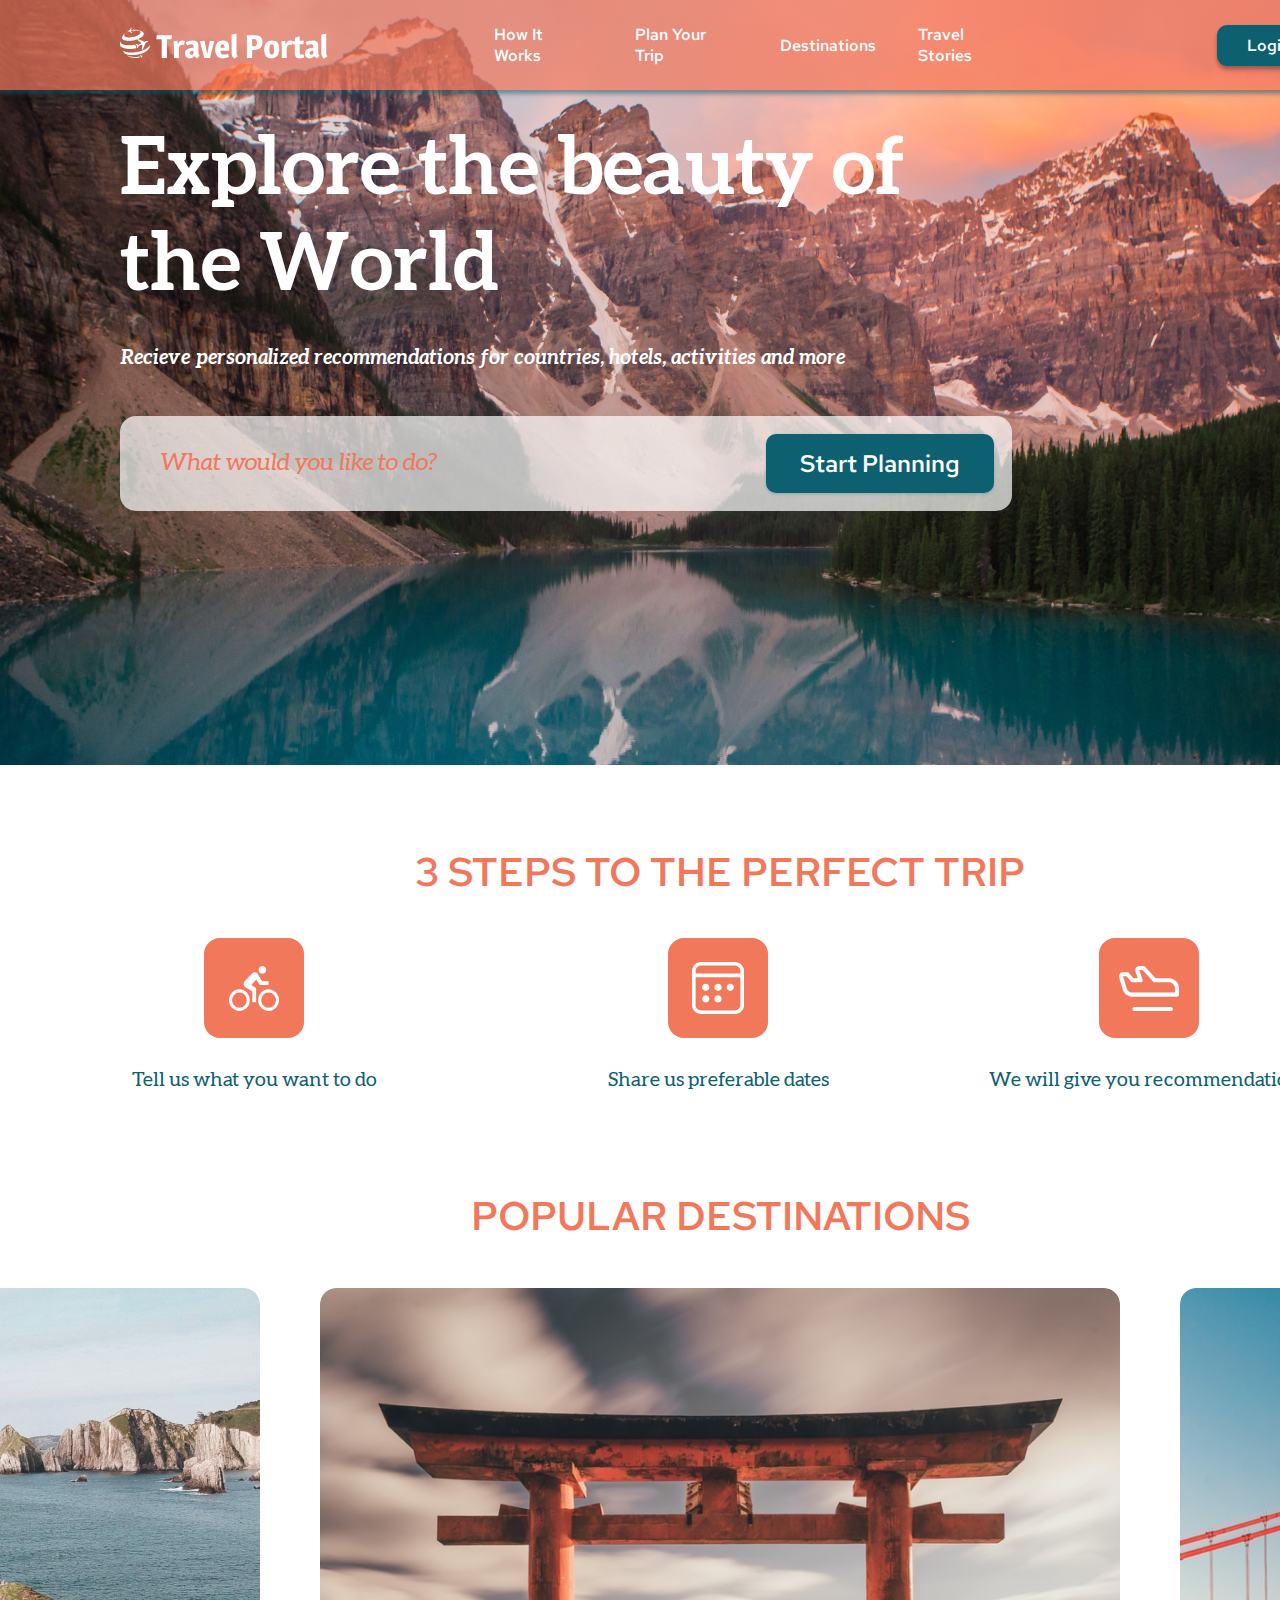
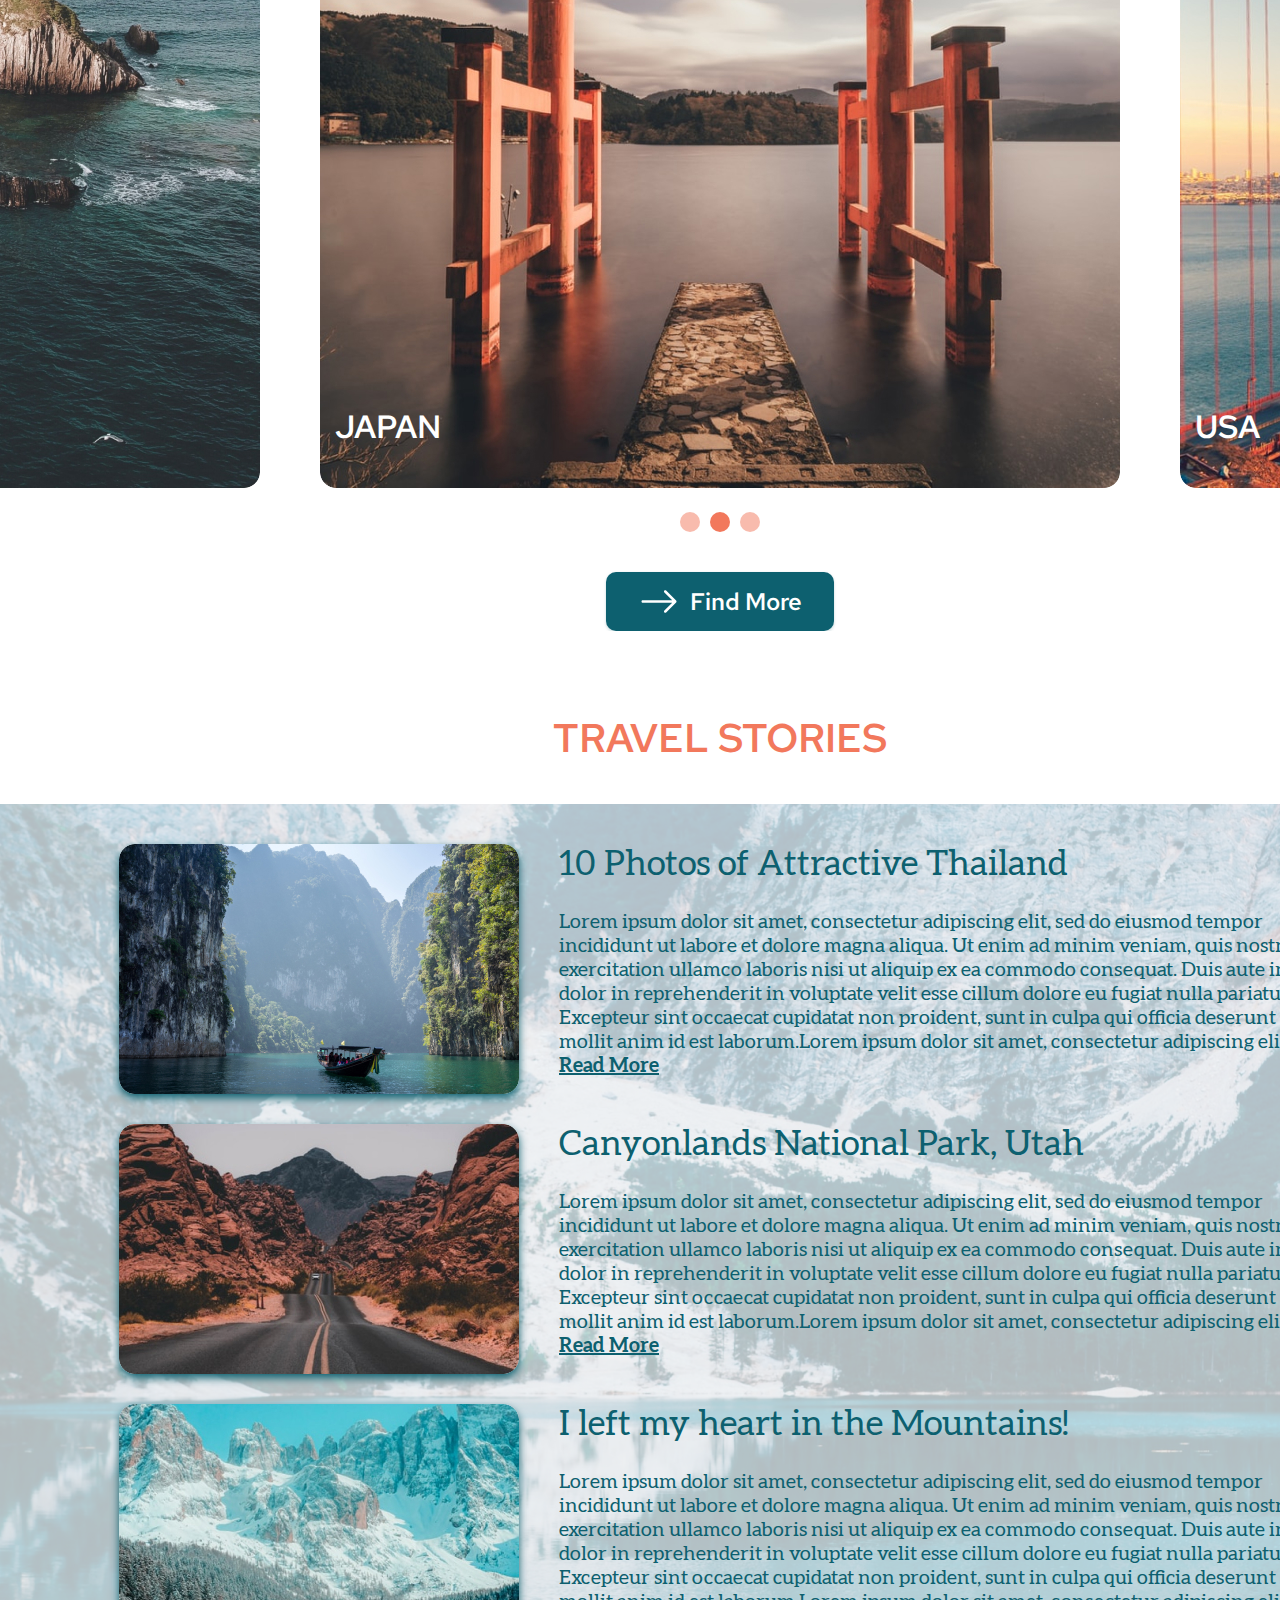
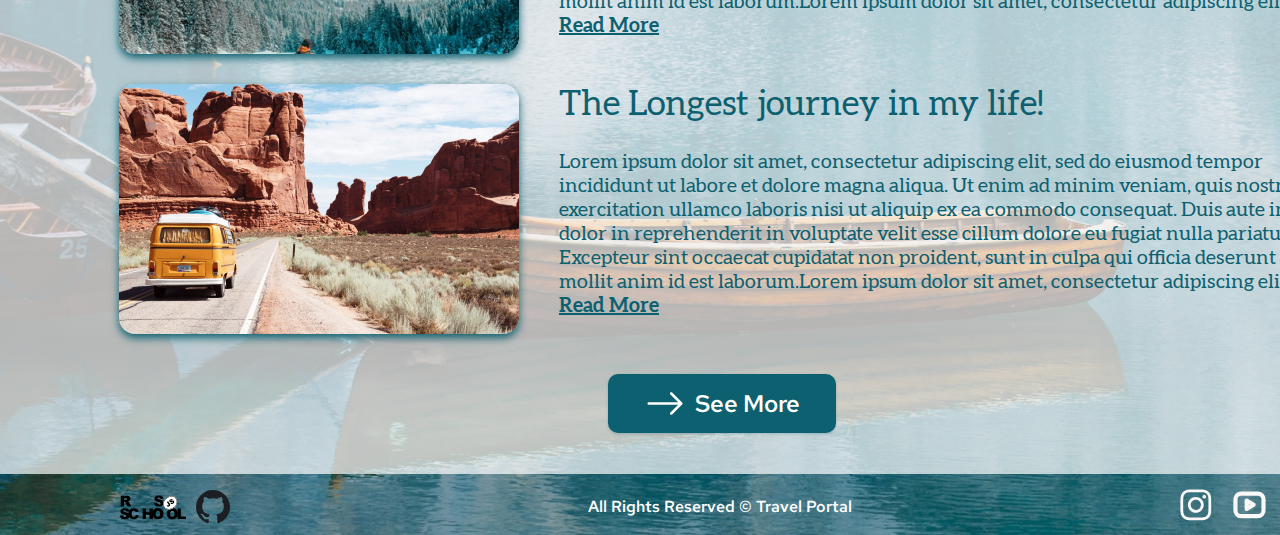
<file: index.html>
<!DOCTYPE html>
<html lang="zxx">
<head>
    <meta charset="UTF-8">
    <meta http-equiv="X-UA-Compatible" content="IE=edge">
    <meta name="viewport" content="width=device-width, initial-scale=1.0">
    <title>Travel Portal</title>
    <link rel="icon" type="image/favicon" href="/img/svg/favicon.svg">
    <link rel="stylesheet" href="/css/style.css">
    <script src="/js/index.js"></script>
</head>

<body>

    <header class="header">

        <div class="wrapper">

            <div class="header_navigation">
        
                <figure class="logo">
                    <a href="/" class="header-logo_link">
                        <img src="/img/svg/logo.svg" alt="logo">
                    </a>
                </figure>
    
                <nav class="nav">
                    <ul class="nav_list">
                        <li class="header_item">
                            <a href="#how-it-works" class="header_link">How It Works</a>
                        </li>
                        <li class="header_item">
                            <a href="#plan-your-trip" class="header_link">Plan Your Trip</a>
                        </li>
                        <li class="header_item">
                            <a href="#destinations" class="header_link">Destinations</a>
                        </li>
                        <li class="header_item">
                            <a href="#travel-stories" class="header_link">Travel Stories</a>
                        </li>
                    </ul>
                </nav>
    
                <div class="login_button">
                    <p class="header_login">
                        <button type="submit" class="header_login_button">
                            Login
                        </button>
                    </p>
                </div>
            </div>

        </div>

    </header>

    <main class="main">

        <section class="preview" id="plan-your-trip">

            <div class="preview-box">
                <div class="prewiew_element">

                    <h1 class="preview_title-text">
                        Explore the beauty of the World
                    </h1>

                    <div class="preview_info">
                        <h3 class="preview_info-text">
                            Recieve personalized recommendations for countries, hotels, activities and more
                        </h3>
                    </div>
    
                    <form class="preview_search">
                        <fieldset class="preview_search-wrapper">
                            <input type="text" name="user-like-to-do" class="search-form_field" placeholder="What would you like to do?">
                            <button type="submit" class="search-form_submit">
                            Start Planning
                            </button>
                        </fieldset>                    
                    </form>

                </div>

            </div>

        </section>
        
        <section class="steps" id="how-it-works">
            <div class="steps_wrapper">

                <h2 class="steps__title">
                    3 STEPS TO THE PERFECT TRIP
                </h2>

                <div class="steps__box">

                    <div class="box__tell-us">
                        <p class="squares">
                            <img src="./img/svg/step-1.svg" alt="Tell us what you want to do" class="step1__vector">
                        </p>   
                        <h3 class="steps__text">
                            Tell us what you want to do
                        </h3>
                    </div>

                    <div class="box__share-us">
                        <p class="squares">
                            <img src="./img/svg/step-2.svg" alt="Tell us what you want to do" class="step2__vector">
                        </p>   
                        <h3 class="steps__text">
                            Share us preferable dates
                        </h3>
                    </div>

                    <div class="box__recomendation">
                        <p class="squares">
                            <img src="./img/svg/step-3.svg" alt="Tell us what you want to do" class="step3__vector">
                        </p>   
                        <h3 class="steps__text">
                            We will give you recommendations
                        </h3>
                    </div>

                </div>

            </div>
        </section>
    
        <section class="destinations" id="destinations">

            <div class="destinations_wrapper">

                <h2 class="destinations__title">
                    POPULAR DESTINATIONS
                </h2>
                
    
                <div class="destinations__cards">
                    <figure class="destinations__card1">
                        <figcaption class="destinations__card-title">
                            SPAIN
                        </figcaption>
                    </figure>
                    
                    <figure class="destinations__card2">
                        <figcaption class="destinations__card-title">
                            JAPAN
                        </figcaption>
                    </figure>
                    <figure class="destinations__card3">
                        <figcaption class="destinations__card-title">
                            USA
                        </figcaption>
                    </figure>
                </div>
    
                <div class="slider">
                    <div class="slider__elements">
                        <p class="element-not_selected"></p>
                        <p class="element-selected"></p> 
                        <p class="element-not_selected"></p>                        
                    </div>
                </div>
    
                <div class="find-more">
                        <button type="submit" class="find-more__submit">
                            <img src="./img/svg/arrow-right.svg" alt="Arrow" class="arrow-right">
                            Find More
                        </button>
                </div>

            </div>

        </section>
    
        <section class="stories" id="travel-stories">

            <h2 class="travel-stories-title">
                TRAVEL STORIES
            </h2>

            <div class="stories-background_image">

                <div class="stories-background_white_bg">

                    <div class="stories_wrap">

                        <div class="story">
                            <div class="img__column">
                                <figure class="story-image1"></figure>
                            </div>
                            <div class="story__description">
                                <h3 class="story__title">
                                    10 Photos of Attractive Thailand
                                </h3>
                                <p class="story__text">
                                    Lorem ipsum dolor sit amet, consectetur adipiscing elit, sed do eiusmod tempor incididunt ut labore et dolore magna aliqua. Ut enim ad minim veniam, quis nostrud exercitation ullamco laboris nisi ut aliquip ex ea commodo consequat. Duis aute irure dolor in reprehenderit in voluptate velit esse cillum dolore eu fugiat nulla pariatur. Excepteur sint occaecat cupidatat non proident, sunt in culpa qui officia deserunt mollit anim id est laborum.Lorem ipsum dolor sit amet, consectetur adipiscing elit...
                                </p>
                                <a href="#!" class="read-more">
                                    <b>Read More</b>
                                </a>
                            </div> 
                        </div>
        
                        <div class="story">
                            <div class="img__column">
                                <figure class="story-image2"></figure>
                            </div>
                            <div class="story__description">
                                <h3 class="story__title">
                                    Canyonlands National Park, Utah
                                </h3>
                                <p class="story__text">
                                    Lorem ipsum dolor sit amet, consectetur adipiscing elit, sed do eiusmod tempor incididunt ut labore et dolore magna aliqua. Ut enim ad minim veniam, quis nostrud exercitation ullamco laboris nisi ut aliquip ex ea commodo consequat. Duis aute irure dolor in reprehenderit in voluptate velit esse cillum dolore eu fugiat nulla pariatur. Excepteur sint occaecat cupidatat non proident, sunt in culpa qui officia deserunt mollit anim id est laborum.Lorem ipsum dolor sit amet, consectetur adipiscing elit...    
                                </p>
                                <a href="#!" class="read-more">
                                    <b>Read More</b>
                                </a>
                            </div>
                        </div> 
        
                        <div class="story">
                            <div class="img__column">
                                <figure class="story-image3"></figure>
                            </div>
                            <div class="story__description">
                                <h3 class="story__title">
                                    I left my heart in the Mountains!
                                </h3>
                                <p class="story__text">
                                    Lorem ipsum dolor sit amet, consectetur adipiscing elit, sed do eiusmod tempor incididunt ut labore et dolore magna aliqua. Ut enim ad minim veniam, quis nostrud exercitation ullamco laboris nisi ut aliquip ex ea commodo consequat. Duis aute irure dolor in reprehenderit in voluptate velit esse cillum dolore eu fugiat nulla pariatur. Excepteur sint occaecat cupidatat non proident, sunt in culpa qui officia deserunt mollit anim id est laborum.Lorem ipsum dolor sit amet, consectetur adipiscing elit...
                                </p>
                                <a href="#!" class="read-more">
                                    <b>Read More</b>
                                </a>
                            </div>  
                        </div> 
        
                        <div class="story">
                            <div class="img__column">
                                <figure class="story-image4"></figure>
                            </div>
                            <div class="story__description">
                                <h3 class="story__title">
                                    The Longest journey in my life!
                                </h3>
                                <p class="story__text">
                                    Lorem ipsum dolor sit amet, consectetur adipiscing elit, sed do eiusmod tempor incididunt ut labore et dolore magna aliqua. Ut enim ad minim veniam, quis nostrud exercitation ullamco laboris nisi ut aliquip ex ea commodo consequat. Duis aute irure dolor in reprehenderit in voluptate velit esse cillum dolore eu fugiat nulla pariatur. Excepteur sint occaecat cupidatat non proident, sunt in culpa qui officia deserunt mollit anim id est laborum.Lorem ipsum dolor sit amet, consectetur adipiscing elit... 
                                </p>
                                <a href="#!" class="read-more">
                                    <b>Read More</b>
                                </a>
                            </div>
                        </div> 

                        <div class="see-more">
                            <button type="submit" class="see-more__submit">
                                <img src="./img/svg/arrow-right.svg" alt="Arrow" class="arrow-right">
                                See More
                            </button>
                        </div>
        
                    </div>

                </div>

            </div>
            
        </section>

    </main>
    
    <footer class="footer">

        <div class="footer__data">

            <div class="RSS-links">
                <a href="https://rs.school/js-stage0/" class="rss-link">
                    <img src="/img/svg/rss.svg" alt="rss" height="34" width="66">
                </a>
                <a href="https://github.com/Sima2204?tab=repositories" class="github-link">
                    <img src="/img/svg/github.svg" alt="rss" height="34" width="34">
                </a>
            </div>

            <div class="text__footer">
                All Rights Reserved © Travel Portal
            </div>
            
            <div class="social__footer-elements">

                <nav class="footer-nav">
                    <ul class="footer__list">
                        <li class="footer__item">
                            <a href="https://github.com/Sima2204?tab=repositories" class="header__link">
                                <img src="/img/svg/instagram.svg" alt="instagram">
                            </a>
                        </li>
                        <li class="footer__item">
                            <a href="https://rs.school/js-stage0/" class="header__link">
                                <img src="/img/svg/youtube.svg" alt="youtube">
                            </a>
                        </li>
                        <li class="footer__item">
                            <a href="https://github.com/rolling-scopes-school/sima2204-JSFEPRESCHOOL2022Q2" class="header__link">
                                <img src="/img/svg/twitter.svg" alt="twitter">
                            </a>
                        </li>
                    </ul>
                </nav>

            </div>

        </div>

    </footer> 

</body>
</html>
</file>
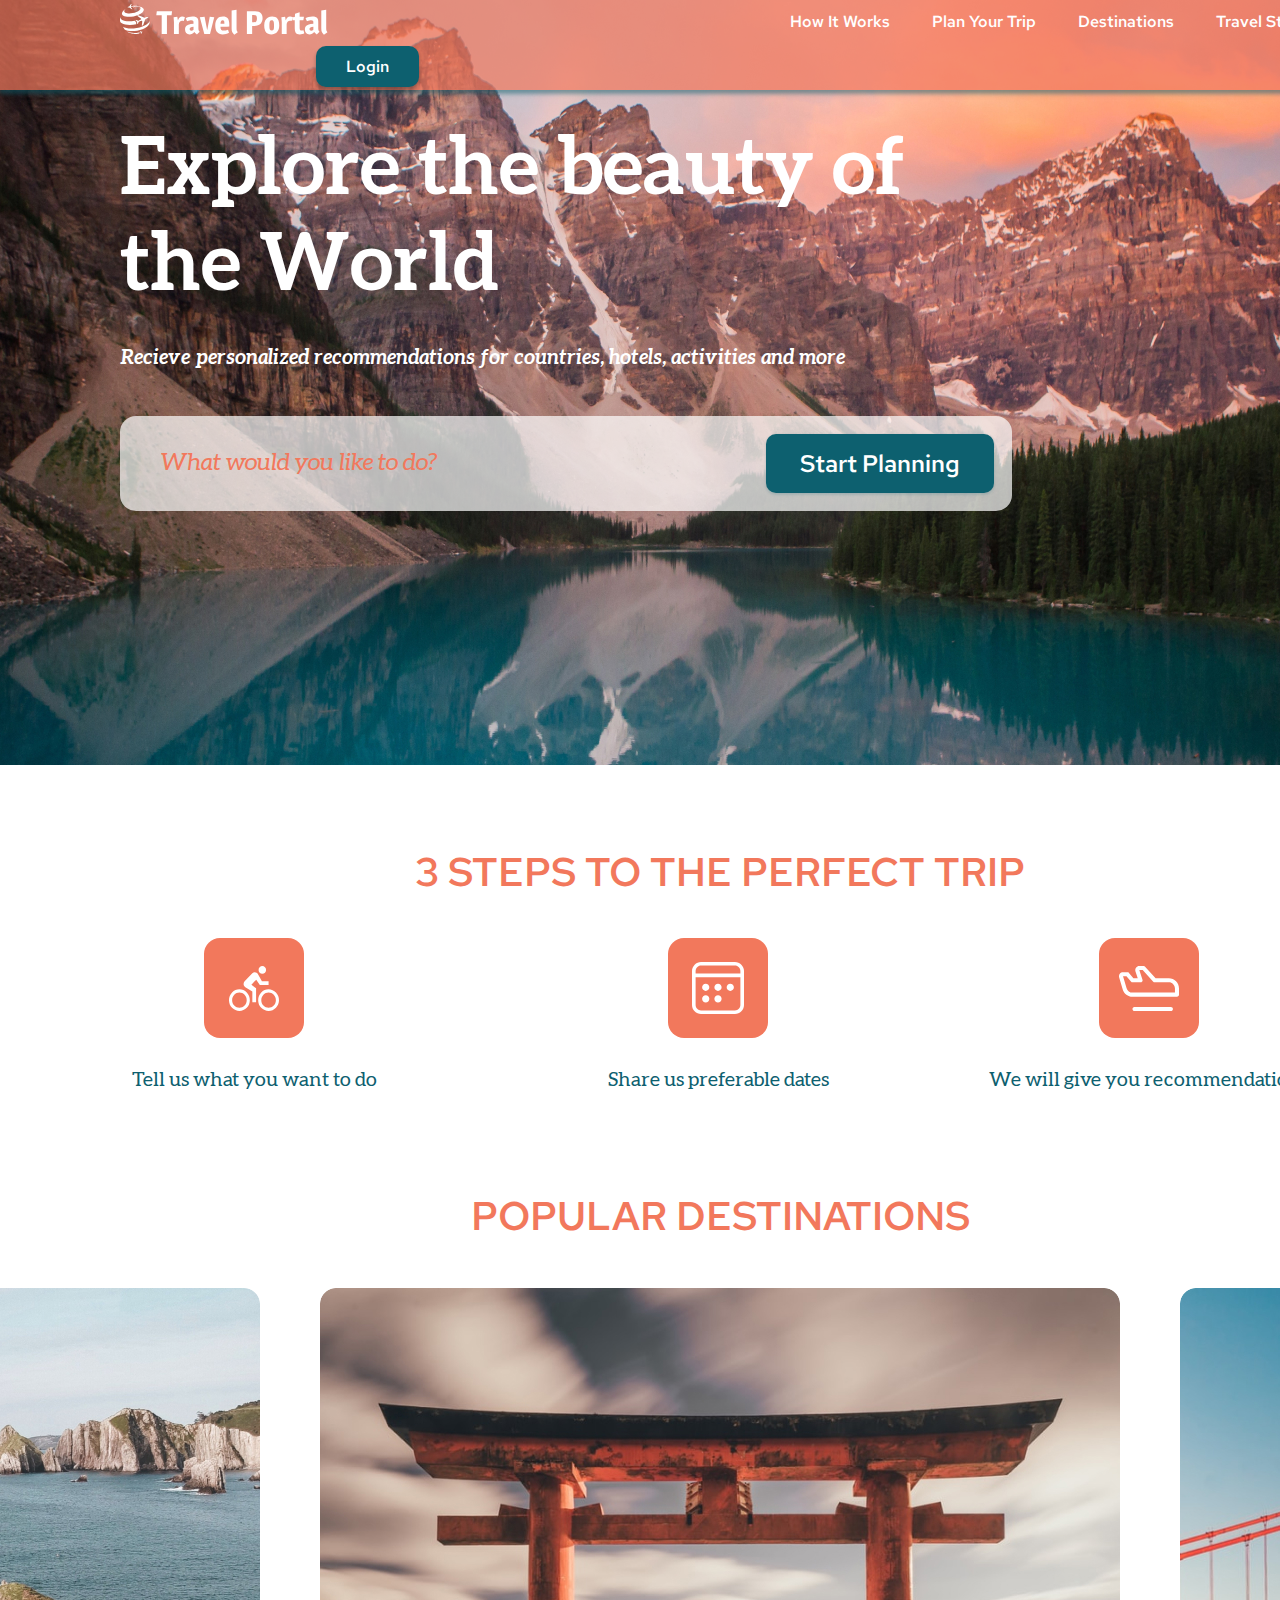
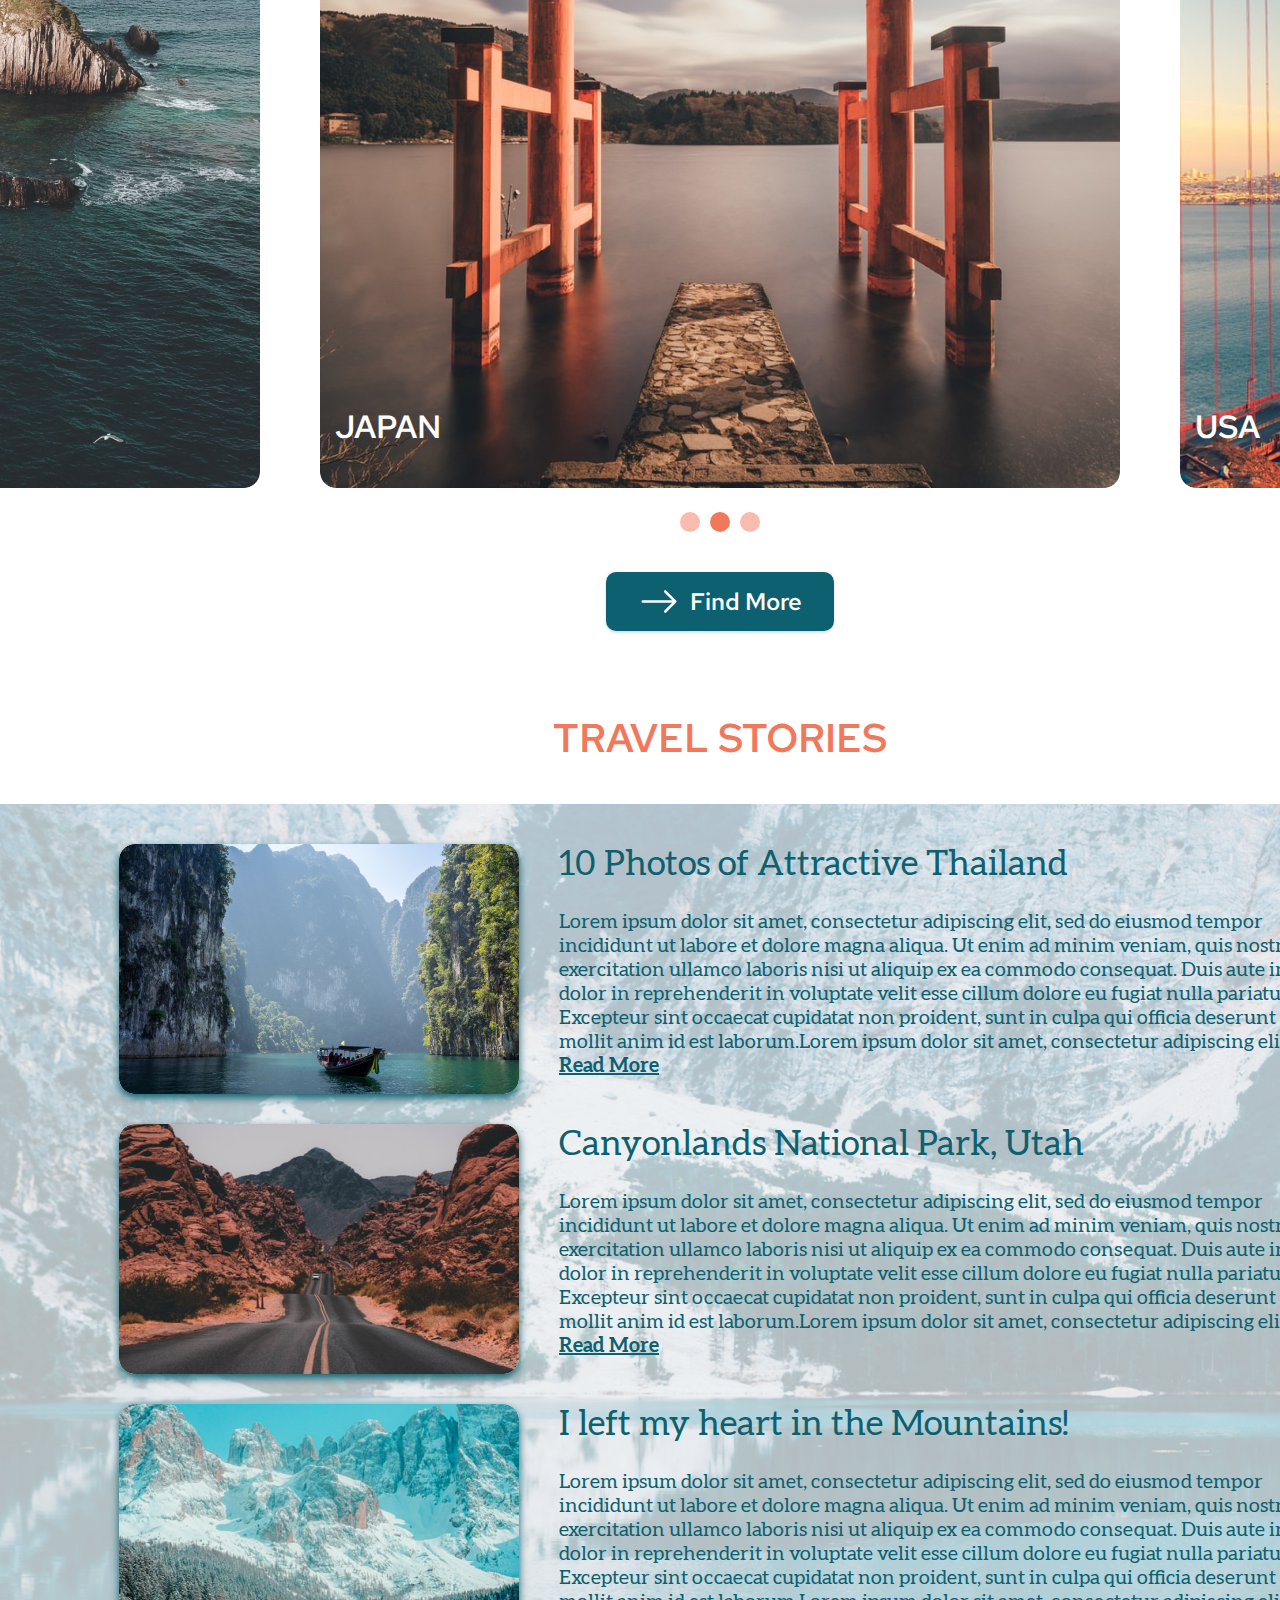
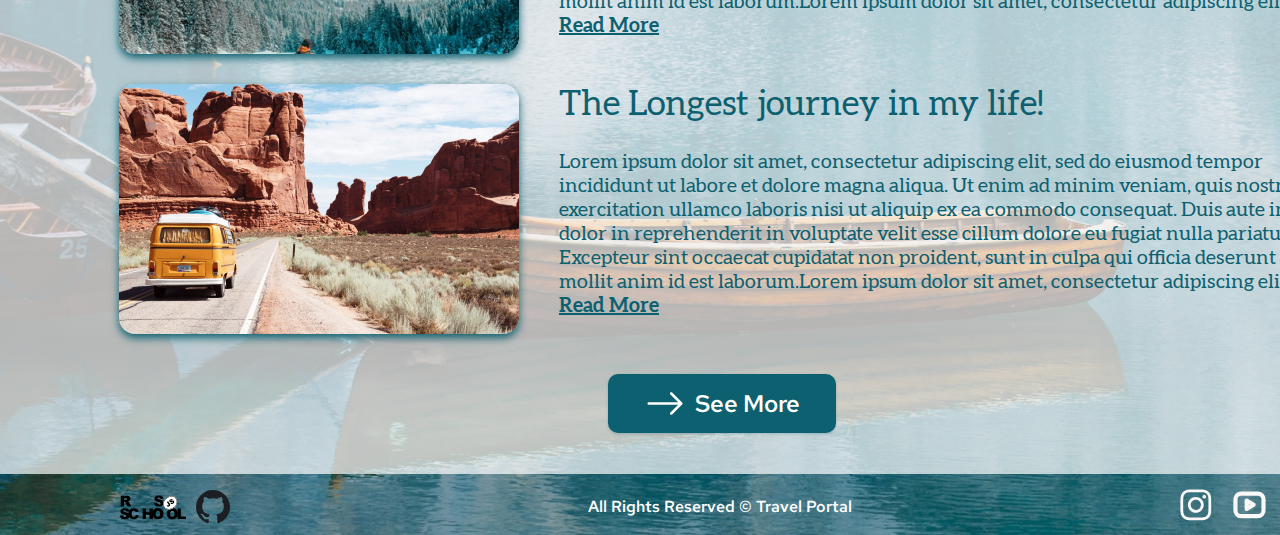
<file: travel/index.html>
<!DOCTYPE html>
<html lang="zxx">
<head>
    <meta charset="UTF-8">
    <meta http-equiv="X-UA-Compatible" content="IE=edge">
    <meta name="viewport" content="width=device-width, initial-scale=1.0">
    <title>Travel Portal</title>
    <link rel="icon" href="./img/svg/favicon.svg">
    <link rel="stylesheet" href="./css/style.css">
    <script src="./js/index.js"></script>
</head>

<body>

    <header class="header">

        <div class="wrapper">

            <div class="header_navigation">
        
                <figure class="logo">
                    <a href="https://rolling-scopes-school.github.io/sima2204-JSFEPRESCHOOL2022Q2/travel/" class="header-logo_link">
                        <img src="./img/svg/logo.svg" alt="logo">
                    </a>
                </figure>
    
                <nav class="header__nav">
                    <ul class="nav_list">
                        <li class="header_item">
                            <a href="#how-it-works" class="header_link">How It Works</a>
                        </li>
                        <li class="header_item">
                            <a href="#plan-your-trip" class="header_link">Plan Your Trip</a>
                        </li>
                        <li class="header_item">
                            <a href="#destinations" class="header_link">Destinations</a>
                        </li>
                        <li class="header_item">
                            <a href="#travel-stories" class="header_link">Travel Stories</a>
                        </li>
                    </ul>
                </nav>

                <div class="login_button">
                    <p class="header_login">
                        <button type="submit" class="header_login_button">
                            Login
                        </button>
                    </p>
                </div>

                <div class="logo_mobile">
                    <figure class="logo_mob_obj">
                        <a href="https://rolling-scopes-school.github.io/sima2204-JSFEPRESCHOOL2022Q2/travel/" class="header-logo_link">
                            <img src="./img/svg/logo-mob.svg" alt="logo-mob" width="29" height="30">
                        </a>
                    </figure>
                </div>

                <nav class="header__nav-mob">

                    <ul class="nav_list">
                        <li class="header_item">
                            <a href="#how-it-works" class="header_link">How It Works</a>
                        </li>
                        <li class="header_item">
                            <a href="#plan-your-trip" class="header_link">Plan Your Trip</a>
                        </li>
                        <li class="header_item">
                            <a href="#destinations" class="header_link">Destinations</a>
                        </li>
                        <li class="header_item">
                            <a href="#travel-stories" class="header_link">Travel Stories</a>
                        </li>
                        <li class="header_item_acc">
                            <a href="#!" class="header_link">Account</a>
                        </li>
                        <li class="header_item">
                            <a href="#social-media" class="header_link">Social Media</a>
                        </li>

                    </ul>

                    <div class="header__nav-close">
                        <span class="header__nav-close-line"></span>
                        <span class="header__nav-close-line"></span>
                    </div>

                </nav>

                <div class="header__burger burger">
                    <div class="burger_wrap">
                        <span class="burger__line burger__line_first"></span>
                        <span class="burger__line burger__line_second"></span>
                        <span class="burger__line burger__line_third"></span>
                    </div>
                </div>

            </div>

        </div>

        
        
    </header>

    <main class="main">

        <section class="preview" id="plan-your-trip">

            <div class="preview-gradient">

                <div class="preview-box">
                    <div class="prewiew_element">
    
                        <h1 class="preview_title-text">
                            Explore the beauty of the World
                        </h1>
    
                        <div class="preview_info">
                            <h3 class="preview_info-text">
                                Recieve personalized recommendations for countries, hotels, activities and more
                            </h3>
                        </div>
        
                        <form class="preview_search">
                            <fieldset class="preview_search-wrapper">
                                <input type="text" name="user-like-to-do" class="search-form_field" placeholder="What would you like to do?">
                                <button type="submit" class="search-form_submit">
                                Start Planning
                                </button>
                            </fieldset>                    
                        </form>
    
                    </div>
    
                </div>

            </div>

        </section>
        
        <section class="steps" id="how-it-works">
            <div class="steps_wrapper">

                <h2 class="steps__title">
                    3 STEPS TO THE PERFECT TRIP
                </h2>

                <div class="steps__box">

                    <div class="box__tell-us">
                        <p class="squares">
                            <img src="./img/svg/step-1.svg" alt="Tell us what you want to do" class="step1__vector">
                            <img src="./img/svg/step-1-mob.svg" alt="Tell us what you want to do" class="step1__vector-mob">
                        </p>   
                        <h3 class="steps__text">
                            Tell us what you want to do
                        </h3>
                    </div>

                    <div class="box__share-us">
                        <p class="squares">
                            <img src="./img/svg/step-2.svg" alt="Tell us what you want to do" class="step2__vector">
                            <img src="./img/svg/step-2-mob.svg" alt="Tell us what you want to do" class="step2__vector-mob">
                        </p>   
                        <h3 class="steps__text">
                            Share us preferable dates
                        </h3>
                    </div>

                    <div class="box__recomendation">
                        <p class="squares">
                            <img src="./img/svg/step-3.svg" alt="Tell us what you want to do" class="step3__vector">
                            <img src="./img/svg/step-3-mob.svg" alt="Tell us what you want to do" class="step3__vector-mob">
                        </p>   
                        <h3 class="steps__text">
                            We will give you recommendations
                        </h3>
                    </div>

                </div>

                <div class="steps__text-mob">
                    <div class="text__wrapper">
                        <h3 class="steps__text-mob1">
                            Tell us what you want to do
                        </h3>
                        <h3 class="steps__text-mob2">
                            Share us preferable dates
                        </h3>
                        <h3 class="steps__text-mob3">
                            We will give you recommendations
                        </h3>
                    </div>
                </div>

            </div>
        </section>
    
        <section class="destinations" id="destinations">

            <div class="destinations_wrapper">

                <h2 class="destinations__title">
                    POPULAR DESTINATIONS
                </h2>
                
                <div class="carousel">
                    <div class="destinations__cards">

                        <div class="item1">
                            <figure class="destinations__card1">
                                <figcaption class="destinations__card-title">
                                    SPAIN
                                </figcaption>
                            </figure>
                        </div>
                        
                        <div class="item2">
                            <figure class="destinations__card2">
                                <figcaption class="destinations__card-title">
                                    JAPAN
                                </figcaption>
                            </figure>
                        </div>
                        
                        <div class="item3">
                            <figure class="destinations__card3">
                                <figcaption class="destinations__card-title">
                                    USA
                                </figcaption>
                            </figure>
                        </div>
                        
                        <div class="destinations__card1-mob">
                            
                            <div class="picture2">
                                <div class="destinations__card-title">
                                    SPAIN
                                </div>
                            </div>
                            </div>                            
                        
                            <button type="submit" class="arrow-left-button">
                                <img src="./img/svg/arrow-left-button-mob.svg" alt="Arrow" class="arrow-left-vector">
                            </button>
                            <button type="submit" class="arrow-right-button">
                                <img src="./img/svg/arrow-right-button-mob.svg" alt="Arrow" class="arrow-right-vector">
                            </button>
                            
                            <div class="slider-mob">
                                <div class="slider__elements">
                                    <p class="element-not_selected"></p>
                                    <p class="element-selected"></p> 
                                    <p class="element-not_selected"></p>                        
                                </div>
                            </div>
                            
                        </div>
                    </div>
                
                </div>
    
                <div class="slider">
                    <div class="slider__elements">
                        <p class="element-not_selected"></p>
                        <p class="element-selected"></p> 
                        <p class="element-not_selected"></p>                        
                    </div>
                </div>

                <div class="find-more">
                        <button type="submit" class="find-more__submit">
                            <img src="./img/svg/arrow-right.svg" alt="Arrow" class="arrow-right">
                            Find More
                        </button>
                </div>
                <div class="find-more-mob">
                    <button type="submit" class="find-more__submit-mob">
                        <img src="./img/svg/arrow-right-mob.svg" alt="Arrow" class="arrow-right-mob">
                        Find More
                    </button>
                </div>

            </div>

        </section>
    
        <section class="stories" id="travel-stories">

            <h2 class="travel-stories-title">
                TRAVEL STORIES
            </h2>

            <div class="stories-background_image">

                <div class="stories-background_white_bg">

                    <div class="stories_wrap">

                        <div class="story">
                            <div class="img__column">
                                <figure class="story-image1"></figure>
                            </div>
                            <div class="story__description">
                                <h3 class="story__title">
                                    10 Photos of Attractive Thailand
                                </h3>
                                <p class="story__text">
                                    Lorem ipsum dolor sit amet, consectetur adipiscing elit, sed do eiusmod tempor incididunt ut labore et dolore magna aliqua. Ut enim ad minim veniam, quis nostrud exercitation ullamco laboris nisi ut aliquip ex ea commodo consequat. Duis aute irure dolor in reprehenderit in voluptate velit esse cillum dolore eu fugiat nulla pariatur. Excepteur sint occaecat cupidatat non proident, sunt in culpa qui officia deserunt mollit anim id est laborum.Lorem ipsum dolor sit amet, consectetur adipiscing elit...
                                </p>
                                <p class="story__text-mob">
                                    Lorem ipsum dolor sit amet, consectetur adipiscing elit, sed do eiusmod tempor incididunt ut labore et dolore magna aliqua. Ut enim ad minim veniam, quis nostrud exercitation ullamco laboris nisi ut aliquip ex ea commodo consequat. Duis aute irure dolor in reprehenderit in voluptate velit esse cillum dolore eu fugiat nulla.Lorem ipsum dolor sit a...
                                </p>
                                <a href="#!" class="read-more">
                                    <b>Read More</b>
                                </a>
                            </div> 
                        </div>
        
                        <div class="story">
                            <div class="img__column">
                                <figure class="story-image2"></figure>
                            </div>
                            <div class="story__description">
                                <h3 class="story__title">
                                    Canyonlands National Park, Utah
                                </h3>
                                <p class="story__text">
                                    Lorem ipsum dolor sit amet, consectetur adipiscing elit, sed do eiusmod tempor incididunt ut labore et dolore magna aliqua. Ut enim ad minim veniam, quis nostrud exercitation ullamco laboris nisi ut aliquip ex ea commodo consequat. Duis aute irure dolor in reprehenderit in voluptate velit esse cillum dolore eu fugiat nulla pariatur. Excepteur sint occaecat cupidatat non proident, sunt in culpa qui officia deserunt mollit anim id est laborum.Lorem ipsum dolor sit amet, consectetur adipiscing elit...    
                                </p>
                                <p class="story__text-mob">
                                    Lorem ipsum dolor sit amet, consectetur adipiscing elit, sed do eiusmod tempor incididunt ut labore et dolore magna aliqua. Ut enim ad minim veniam, quis nostrud exercitation ullamco laboris nisi ut aliquip ex ea commodo consequat. Duis aute irure dolor in reprehenderit in voluptate velit esse cillum dolore eu fugiat nulla.Lorem ipsum dolor sit a...
                                </p>
                                <a href="#!" class="read-more">
                                    <b>Read More</b>
                                </a>
                            </div>
                        </div> 
        
                        <div class="story">
                            <div class="img__column">
                                <figure class="story-image3"></figure>
                            </div>
                            <div class="story__description">
                                <h3 class="story__title">
                                    I left my heart in the Mountains!
                                </h3>
                                <p class="story__text">
                                    Lorem ipsum dolor sit amet, consectetur adipiscing elit, sed do eiusmod tempor incididunt ut labore et dolore magna aliqua. Ut enim ad minim veniam, quis nostrud exercitation ullamco laboris nisi ut aliquip ex ea commodo consequat. Duis aute irure dolor in reprehenderit in voluptate velit esse cillum dolore eu fugiat nulla pariatur. Excepteur sint occaecat cupidatat non proident, sunt in culpa qui officia deserunt mollit anim id est laborum.Lorem ipsum dolor sit amet, consectetur adipiscing elit...
                                </p>
                                <p class="story__text-mob">
                                    Lorem ipsum dolor sit amet, consectetur adipiscing elit, sed do eiusmod tempor incididunt ut labore et dolore magna aliqua. Ut enim ad minim veniam, quis nostrud exercitation ullamco laboris nisi ut aliquip ex ea commodo consequat. Duis aute irure dolor in reprehenderit in voluptate velit esse cillum dolore eu fugiat nulla.Lorem ipsum dolor sit a...
                                </p>
                                <a href="#!" class="read-more">
                                    <b>Read More</b>
                                </a>
                            </div>  
                        </div> 
        
                        <div class="story">
                            <div class="img__column">
                                <figure class="story-image4"></figure>
                            </div>
                            <div class="story__description">
                                <h3 class="story__title">
                                    The Longest journey in my life!
                                </h3>
                                <p class="story__text">
                                    Lorem ipsum dolor sit amet, consectetur adipiscing elit, sed do eiusmod tempor incididunt ut labore et dolore magna aliqua. Ut enim ad minim veniam, quis nostrud exercitation ullamco laboris nisi ut aliquip ex ea commodo consequat. Duis aute irure dolor in reprehenderit in voluptate velit esse cillum dolore eu fugiat nulla pariatur. Excepteur sint occaecat cupidatat non proident, sunt in culpa qui officia deserunt mollit anim id est laborum.Lorem ipsum dolor sit amet, consectetur adipiscing elit... 
                                </p>
                                <p class="story__text-mob">
                                    Lorem ipsum dolor sit amet, consectetur adipiscing elit, sed do eiusmod tempor incididunt ut labore et dolore magna aliqua. Ut enim ad minim veniam, quis nostrud exercitation ullamco laboris nisi ut aliquip ex ea commodo consequat. Duis aute irure dolor in reprehenderit in voluptate velit esse cillum dolore eu fugiat nulla.Lorem ipsum dolor sit a...
                                </p>
                                <a href="#!" class="read-more">
                                    <b>Read More</b>
                                </a>
                            </div>
                        </div> 

                        <div class="see-more">
                            <button type="submit" class="see-more__submit">
                                <img src="./img/svg/arrow-right.svg" alt="Arrow" class="arrow-right">
                                See More
                            </button>
                        </div>
                        <div class="see-more-mob">
                            <button type="submit" class="see-more__submit">
                                <img src="./img/svg/arrow-right-mob.svg" alt="Arrow" class="arrow-right-mob">
                                See More
                            </button>
                        </div>
        
                    </div>

                </div>

            </div>
            
        </section>

    </main>
    
    <footer class="footer" id="social-media">

        <div class="footer__data">

            <div class="RSS-links">
                <a href="https://rs.school/js-stage0/" class="rss-link">
                    <img src="./img/svg/rss.svg" alt="rss" height="34" width="66">
                </a>
                <a href="https://github.com/Sima2204?tab=repositories" class="github-link">
                    <img src="./img/svg/github.svg" alt="rss" height="34" width="34">
                </a>
            </div>

            <div class="text__footer">
                All Rights Reserved © Travel Portal
            </div>
            
            <div class="social__footer-elements">

                <nav class="footer-nav">
                    <ul class="footer__list">
                        <li class="footer__item">
                            <a href="https://github.com/Sima2204?tab=repositories" class="header__link">
                                <img src="./img/svg/instagram.svg" alt="instagram">
                            </a>
                        </li>
                        <li class="footer__item">
                            <a href="https://rs.school/js-stage0/" class="header__link">
                                <img src="./img/svg/youtube.svg" alt="youtube">
                            </a>
                        </li>
                        <li class="footer__item">
                            <a href="https://github.com/rolling-scopes-school/sima2204-JSFEPRESCHOOL2022Q2" class="header__link">
                                <img src="./img/svg/twitter.svg" alt="twitter">
                            </a>
                        </li>
                    </ul>
                </nav>

            </div>

        </div>

    </footer> 

    
    <div class="pop-up">
        <div class="pop-up_container">
            <h2 class="pop-up_header">Log in to your account</h2>
            <button class="pop-up_button button-facebook"><img src="./img/logo/facebook.png" alt="facebook"> Sign In with Facebook</button>
            <button class="pop-up_button button-google"><img src="./img/logo/google.png" alt="google">Sign In with Google</button>
            <div class="pop-up_line">
                <div class="pop-up_lines"></div> 
                or 
                <div class="pop-up_lines"></div>
            </div>
            <div class="pop-up_input">
                <h4>E-mail</h4>
                <input id="user-email" type="text" class="pop-up_imput_text">
            </div>
            <div class="pop-up_input">
                <h4>Password</h4>
                <input id="user-password" type="text" class="pop-up_imput_text">
            </div>
            <button class="pop-up_button button-sign-in">Sign In</button>
            <a class="pop-up_forgot" href="#!" target="_blank">Forgot Your Password?</a>
            <div class="pop-up_line"> 
                <div class="long-line"></div>
            </div>
            <div class="pop-up_register">Don’t have an account? 
                <a id="register" class="pop-up_register-button" href="#!">Register</a>
            </div>
        </div>
    </div>
    
    <script src="./js/main.js"></script>
</body>
</html>
</file>
<file: css/style.css>
@charset "UTF-8";

/* aleo-regular - latin */
@font-face {
  font-family: 'Aleo';
  font-style: normal;
  font-weight: 400;
  src: url('../fonts/aleo-v11-latin-regular.eot'); /* IE9 Compat Modes */
  src: local(''),
       url('../fonts/aleo-v11-latin-regular.eot?#iefix') format('embedded-opentype'), /* IE6-IE8 */
       url('../fonts/aleo-v11-latin-regular.woff2') format('woff2'), /* Super Modern Browsers */
       url('../fonts/aleo-v11-latin-regular.woff') format('woff'), /* Modern Browsers */
       url('../fonts/aleo-v11-latin-regular.ttf') format('truetype'), /* Safari, Android, iOS */
       url('../fonts/aleo-v11-latin-regular.svg#Aleo') format('svg'); /* Legacy iOS */
}
/* aleo-italic - latin */
@font-face {
  font-family: 'Aleo';
  font-style: italic;
  font-weight: 400;
  src: url('../fonts/aleo-v11-latin-italic.eot'); /* IE9 Compat Modes */
  src: local(''),
       url('../fonts/aleo-v11-latin-italic.eot?#iefix') format('embedded-opentype'), /* IE6-IE8 */
       url('../fonts/aleo-v11-latin-italic.woff2') format('woff2'), /* Super Modern Browsers */
       url('../fonts/aleo-v11-latin-italic.woff') format('woff'), /* Modern Browsers */
       url('../fonts/aleo-v11-latin-italic.ttf') format('truetype'), /* Safari, Android, iOS */
       url('../fonts/aleo-v11-latin-italic.svg#Aleo') format('svg'); /* Legacy iOS */
}
/* aleo-700 - latin */
@font-face {
  font-family: 'Aleo';
  font-style: normal;
  font-weight: 700;
  src: url('../fonts/aleo-v11-latin-700.eot'); /* IE9 Compat Modes */
  src: local(''),
       url('../fonts/aleo-v11-latin-700.eot?#iefix') format('embedded-opentype'), /* IE6-IE8 */
       url('../fonts/aleo-v11-latin-700.woff2') format('woff2'), /* Super Modern Browsers */
       url('../fonts/aleo-v11-latin-700.woff') format('woff'), /* Modern Browsers */
       url('../fonts/aleo-v11-latin-700.ttf') format('truetype'), /* Safari, Android, iOS */
       url('../fonts/aleo-v11-latin-700.svg#Aleo') format('svg'); /* Legacy iOS */
}
/* aleo-700italic - latin */
@font-face {
  font-family: 'Aleo';
  font-style: italic;
  font-weight: 700;
  src: url('../fonts/aleo-v11-latin-700italic.eot'); /* IE9 Compat Modes */
  src: local(''),
       url('../fonts/aleo-v11-latin-700italic.eot?#iefix') format('embedded-opentype'), /* IE6-IE8 */
       url('../fonts/aleo-v11-latin-700italic.woff2') format('woff2'), /* Super Modern Browsers */
       url('../fonts/aleo-v11-latin-700italic.woff') format('woff'), /* Modern Browsers */
       url('../fonts/aleo-v11-latin-700italic.ttf') format('truetype'), /* Safari, Android, iOS */
       url('../fonts/aleo-v11-latin-700italic.svg#Aleo') format('svg'); /* Legacy iOS */
}

/* red-hat-text-500 - latin */
@font-face {
  font-family: 'Red Hat Text';
  font-style: normal;
  font-weight: 500;
  src: url('../fonts/red-hat-text-v11-latin-500.eot'); /* IE9 Compat Modes */
  src: local(''),
       url('../fonts/red-hat-text-v11-latin-500.eot?#iefix') format('embedded-opentype'), /* IE6-IE8 */
       url('../fonts/red-hat-text-v11-latin-500.woff2') format('woff2'), /* Super Modern Browsers */
       url('../fonts/red-hat-text-v11-latin-500.woff') format('woff'), /* Modern Browsers */
       url('../fonts/red-hat-text-v11-latin-500.ttf') format('truetype'), /* Safari, Android, iOS */
       url('../fonts/red-hat-text-v11-latin-500.svg#RedHatText') format('svg'); /* Legacy iOS */
}

html {
  scroll-behavior: smooth;
}

* {
  margin: 0;
  padding: 0;
  box-sizing: border-box;
}

body {
  margin: 0 auto;
  width: 1440px;
}

.wrapper {  
  margin: 0 120px;
}

/* Header styles start */

.header {
  position: absolute;
  width: 1440px;
  height: 90px;
  background: rgba(242, 120, 92, 0.7);
  box-shadow: 0px 4px 4px rgba(13, 96, 111, 0.5);
  margin-bottom: 32px;
}

.header_navigation {  
  height: 90px;
  display: flex;
  flex-direction: row;
  align-items: center;
  justify-content: space-between;
}

.logo {
  margin-right: 158px;
}

.header-logo_link {
  height: 31px;
  width: 216px;
}

.nav_list {
  display: flex;
  align-items: center;
  justify-content: space-between;
  align-items: center;
  list-style-type: none;
  gap: 42px;
}

.nav_list a {
  color: #FFFFFF; 
  text-decoration: none;
  transition: color 0.5s;
}

.nav_list a:hover {
  color: #0D606F;
}

.header_link {
  text-decoration: none;
  font-family: 'Red Hat Text';
  font-style: normal;
  font-weight: 500;
  font-size: 16px;
  line-height: 21px;
  color: #FFFFFF;  
  cursor: pointer;
}

.header__link:hover, .header__link:focus, .header__link:active {
  opacity: .75;
  cursor: pointer;
}

.login_button {
  margin-left: 196px;
  cursor: pointer;
}

.header_login_button {
  width: 103px;
  height: 41px;
  background: #0D606F;
  box-shadow: 0px 4px 4px rgba(0, 0, 0, 0.25), 0px 2px 3px rgba(13, 96, 111, 0.16);
  border-radius: 10px;
  border: 0;
  font-family: 'Red Hat Text';
  font-style: normal;
  font-weight: 500;
  font-size: 16px;
  line-height: 21px;
  color: #FFFFFF;
  cursor: pointer;
}

.login_button:hover, .login_button:focus, .login_button:active {
  opacity: .75;
}

/* Header styles end */

.preview {
  background: url(../img/background1.jpg) no-repeat center;
  background-size: cover;
  width: 1440px;
  height: 765px;
  padding-top: 122px;
}

/* Preview  styles start */

.preview-box {
  padding-left: 120px;
  max-width: 892px;
  margin-bottom: 301px;
}

.prewiew_element {
  width: 892px;
  height: 422px;
  padding-bottom: 33px;
}

.preview_title-text {
  font-family: 'Aleo';
  font-style: normal;
  font-weight: 700;
  font-size: 80px;
  line-height: 96px;
  color: #FFFFFF;
}

.preview_info {
  padding-top: 32px;
  padding-bottom: 46px;
}

.preview_info-text {
  font-family: 'Aleo';
  font-style: italic;
  font-weight: 700;
  font-size: 20px;
  line-height: 24px;
  color: #FFFFFF;
}

.preview_search {
  width: 892px;
  height: 95px;
  background: rgba(255, 255, 255, 0.7);
  border-radius: 16px;
}

.preview_search-wrapper {
  width: 833px;
  height: 95px;
  margin-left: 41px;
  margin-right: 18px;
  display: flex;
  flex-direction: row;
  justify-content: space-between;
  align-items: center;
  border: 0;
}

.search-form_field {
  width: 560px;
  background-color: transparent;
  border: 0;
  font-family: 'Aleo';
  font-style: italic;
  font-weight: 400;
  font-size: 24px;
  line-height: 29px;
  color: #F2785C;
}

.search-form_field::placeholder {
  font-weight: 400;
  font-size: 24px;
  color: #F2785C;
}

.search-form_submit {
  width: 228px;
  height: 59px;
  background: #0D606F;
  box-shadow: 0px 0px 3px rgba(13, 96, 111, 0.08), 0px 2px 3px rgba(13, 96, 111, 0.16);
  border-radius: 10px;
  border: 0;
  font-family: 'Red Hat Text';
  font-style: normal;
  font-weight: 500;
  font-size: 24px;
  line-height: 32px;
  color: #FFFFFF;
  cursor: pointer;
}

.search-form_submit:hover, .search-form__submit:focus, .search-form__submit:active {
  opacity: .75;
}

/* Preview styles end */

/* Steps styles start */

.steps {
  margin-top: 80px;
  margin-bottom: 97px;
}

.steps_wrapper {
  width: 1177px;
  height: 247px;
  padding-bottom: 97px;
  margin: 0 auto;
}

.steps__title {
  text-align: center;
  font-family: 'Red Hat Text';
  font-style: normal;
  font-weight: 500;
  font-size: 40px;
  line-height: 53px;
  color: #F2785C;
  margin-bottom: 40px;
}

.steps__box {
  display: flex;
}

.squares {
  width: 100px;
  height: 100px;
  left: calc(50% - 100px/2);
  top: calc(50% - 100px/2);
  background: #F2785C;
  border-radius: 16px;
  margin: 0 auto;  
  margin-bottom: 30px; 
}

.step1__vector {
  padding: 28px 25px 27px 25px;
}

.step2__vector {
  padding: 24px 24px 24px 24px;
}

.step3__vector {
  padding: 28px 20px 27px 20px;
}

.steps__text {
  height: 24px;
  font-family: 'Aleo';
  font-style: normal;
  font-weight: 400;
  font-size: 20px;
  line-height: 24px;
  color: #0D606F;
}

.box__tell-us {
  margin-right: 231px;
}

.box__share-us {
  margin-right: 160px;
}

/* Steps styles end */

/* Destinations styles stert */

.destinations {
  margin-bottom: 80px;
}
.destinations_wrapper {
  overflow: hidden;
}

.destinations__title {
  text-align: center;
  font-family: 'Red Hat Text';
  font-style: normal;
  font-weight: 500;
  font-size: 40px;
  line-height: 53px;
  color: #F2785C;
  margin-bottom: 46px;
}

.destinations__cards {
  display: flex;
  flex-direction: row;
  justify-content: center;
  gap: 60px;
  margin-bottom: 24px;
}

.destinations__card1 {
  width: 800px;
  height: 800px;
  background: url(../img/spain.jpg);
  border-radius: 16px;
  flex: none;
  order: 0;
  flex-grow: 0;
}

.destinations__card2 {
  width: 800px;
  height: 800px;
  background: url(../img/japan.jpg);
  border-radius: 16px;
  flex: none;
  order: 1;
  flex-grow: 0;
}

.destinations__card3 {
  width: 800px;
  height: 800px;
  background: url(../img/usa.jpg);
  border-radius: 16px;
  flex: none;
  order: 2;
  flex-grow: 0;
}

.destinations__card-title {
  font-family: 'Red Hat Text';
  font-style: normal;
  font-weight: 500;
  font-size: 32px;
  line-height: 42px;
  color: #FFFFFF;
  padding-left: 15px;
  padding-top: 718px;
}

.slider {
  margin: 0 auto;
  width: 80px;
  height: 20px;
  margin-bottom: 40px;
}

.slider__elements {
  width: 80px;
  height: 20px;
  display: flex;
  flex-direction: row;
  align-items: flex-start;
  padding: 0px;
  gap: 10px;
}

.element-not_selected {
  width: 20px;
  height: 20px;
  border-radius: 50%;
  background: rgba(242, 120, 92, 0.5);
}

.element-selected {
  width: 20px;
  height: 20px;
  border-radius: 50%;
  background: #F2785C;
}

.find-more {
  margin: 0 auto;
}

.find-more__submit {
  margin: 0 auto;
  width: 228px;
  height: 59px;
  background: #0D606F;
  box-shadow: 0px 0px 3px rgba(13, 96, 111, 0.08), 0px 2px 3px rgba(13, 96, 111, 0.16);
  border-radius: 10px;
  border: 0;
  display: flex;
  flex-direction: row;
  justify-content: center;
  align-items: center;
  gap: 10px;
  font-family: 'Red Hat Text';
  font-style: normal;
  font-weight: 500;
  font-size: 24px;
  line-height: 32px;
  color: #FFFFFF;
}

.find-more__submit:hover, .find-more__submit:focus, .find-more__submit:active {
  opacity: .75;
  cursor: pointer;
}

/* Destinations styles end */

/* Travel stories styles start */

.travel-stories-title {
  text-align: center;
  font-family: 'Red Hat Text';
  font-style: normal;
  font-weight: 500;
  font-size: 40px;
  line-height: 53px;
  color: #F2785C;
  margin-bottom: 40px;
}

.stories-background_image {
  background: url(../img/background2.jpg) no-repeat center;
  background-size: cover;
  width: 1440px;
  height: 1331px;
}

.stories-background_white_bg {
  background: rgba(255, 255, 255, 0.7) no-repeat center;
  background-size: cover;
  width: 1445px;
  height: 1270px;
}

.stories_wrap {
  padding-top: 40px;
  margin: 0 120px 0 119px;
}

.story {
  display: flex;
  flex-direction: row;
  gap: 40px;
  margin-bottom: 30px;
}

.img__column {
  width: 400px;
  height: 250px;
}

.story-image1 {
  width: 400px;
  height: 250px;
  background: url(../img/story-1.jpg) no-repeat center;
  filter: drop-shadow(0px 4px 4px #0D606F);
  border-radius: 16px;
  object-fit: cover;
}

.story-image2 {
  width: 400px;
  height: 250px;
  background: url(../img/story-2.jpg) no-repeat center;
  filter: drop-shadow(0px 4px 4px #0D606F);
  border-radius: 16px;
  object-fit: cover;
}

.story-image3 {
  width: 400px;
  height: 250px;
  background: url(../img/story-3.jpg) no-repeat center;
  filter: drop-shadow(0px 4px 4px #0D606F);
  border-radius: 16px;
  object-fit: cover;
}

.story-image4 {
  width: 400px;
  height: 250px;
  background: url(../img/story-4.jpg) no-repeat center;
  filter: drop-shadow(0px 4px 4px #0D606F);
  border-radius: 16px;
  object-fit: cover;
}

.story__description {
  width: 760px;
}

.story__title {
  font-family: 'Aleo';
  font-style: normal;
  font-weight: 400;
  font-size: 35px;
  line-height: 42px;
  color: #0D606F;
  margin-bottom: 24px;
}

.story__text {
  font-family: 'Aleo';
  font-style: normal;
  font-weight: 400;
  font-size: 20px;
  line-height: 24px;
  color: #0D606F;
}

.read-more {
  font-family: 'Aleo';
  font-style: normal;
  font-weight: 400;
  font-size: 20px;
  line-height: 24px;
  color: #0D606F;
}

.see-more {
  padding-top: 10px;
}

.see-more__submit {
  width: 228px;
  height: 59px;
  margin: 0 auto;
  background: #0D606F;
  box-shadow: 0px 0px 3px rgba(13, 96, 111, 0.08), 0px 2px 3px rgba(13, 96, 111, 0.16);
  border-radius: 10px;
  display: flex;
  flex-direction: row;
  justify-content: center;
  align-items: center;
  gap: 10px;
  border: 0;
  font-family: 'Red Hat Text';
  font-style: normal;
  font-weight: 500;
  font-size: 24px;
  line-height: 32px;
  color: #FFFFFF;
}

.arrow-right {
  padding: 8.75px 2.5px;
}

.see-more__submit:hover, .see-more__submit:focus, .see-more__submit:active {
  opacity: .75;
  cursor: pointer;
}

/* Travel stories styles end */

/* Footer styles start */

footer {
  height: 45px;
  margin-top: -45px;
}

.footer__data {
  margin: 0 120px;
  display: flex;
  flex-direction: row;
  justify-content: space-between;
  align-items: center;
}

.RSS-links {
  width: 110px;
  height: 33.65px;
  display: flex;
  flex-direction: row;
  gap: 10px;
}

.text__footer {
  padding-left: 30px;
  font-family: 'Red Hat Text';
  font-style: normal;
  font-weight: 500;
  font-size: 16px;
  line-height: 21px;
  color: #FFFFFF;
}

.social__footer-elements {
  width: 140.96px;
  height: 33.65px;
}

.footer__list {
  display: flex;
  flex-direction: row;
  align-items: flex-start;
  list-style-type: none;
  gap: 20px;
}

.footer__item {
  width: 33.65px;
  height: 33.65px;
  display: flex;
  justify-content: center;
  align-items: center;
}

/* Footer styles end */
</file>
<file: travel/css/style.css>
@charset "UTF-8";

/* aleo-regular - latin */
@font-face {
  font-family: 'Aleo';
  font-style: normal;
  font-weight: 400;
  src: url('../fonts/aleo-v11-latin-regular.eot'); /* IE9 Compat Modes */
  src: local(''),
       url('../fonts/aleo-v11-latin-regular.eot?#iefix') format('embedded-opentype'), /* IE6-IE8 */
       url('../fonts/aleo-v11-latin-regular.woff2') format('woff2'), /* Super Modern Browsers */
       url('../fonts/aleo-v11-latin-regular.woff') format('woff'), /* Modern Browsers */
       url('../fonts/aleo-v11-latin-regular.ttf') format('truetype'), /* Safari, Android, iOS */
       url('../fonts/aleo-v11-latin-regular.svg#Aleo') format('svg'); /* Legacy iOS */
}
/* aleo-italic - latin */
@font-face {
  font-family: 'Aleo';
  font-style: italic;
  font-weight: 400;
  src: url('../fonts/aleo-v11-latin-italic.eot'); /* IE9 Compat Modes */
  src: local(''),
       url('../fonts/aleo-v11-latin-italic.eot?#iefix') format('embedded-opentype'), /* IE6-IE8 */
       url('../fonts/aleo-v11-latin-italic.woff2') format('woff2'), /* Super Modern Browsers */
       url('../fonts/aleo-v11-latin-italic.woff') format('woff'), /* Modern Browsers */
       url('../fonts/aleo-v11-latin-italic.ttf') format('truetype'), /* Safari, Android, iOS */
       url('../fonts/aleo-v11-latin-italic.svg#Aleo') format('svg'); /* Legacy iOS */
}
/* aleo-700 - latin */
@font-face {
  font-family: 'Aleo';
  font-style: normal;
  font-weight: 700;
  src: url('../fonts/aleo-v11-latin-700.eot'); /* IE9 Compat Modes */
  src: local(''),
       url('../fonts/aleo-v11-latin-700.eot?#iefix') format('embedded-opentype'), /* IE6-IE8 */
       url('../fonts/aleo-v11-latin-700.woff2') format('woff2'), /* Super Modern Browsers */
       url('../fonts/aleo-v11-latin-700.woff') format('woff'), /* Modern Browsers */
       url('../fonts/aleo-v11-latin-700.ttf') format('truetype'), /* Safari, Android, iOS */
       url('../fonts/aleo-v11-latin-700.svg#Aleo') format('svg'); /* Legacy iOS */
}
/* aleo-700italic - latin */
@font-face {
  font-family: 'Aleo';
  font-style: italic;
  font-weight: 700;
  src: url('../fonts/aleo-v11-latin-700italic.eot'); /* IE9 Compat Modes */
  src: local(''),
       url('../fonts/aleo-v11-latin-700italic.eot?#iefix') format('embedded-opentype'), /* IE6-IE8 */
       url('../fonts/aleo-v11-latin-700italic.woff2') format('woff2'), /* Super Modern Browsers */
       url('../fonts/aleo-v11-latin-700italic.woff') format('woff'), /* Modern Browsers */
       url('../fonts/aleo-v11-latin-700italic.ttf') format('truetype'), /* Safari, Android, iOS */
       url('../fonts/aleo-v11-latin-700italic.svg#Aleo') format('svg'); /* Legacy iOS */
}

/* red-hat-text-regular - latin */
@font-face {
  font-family: 'Red Hat Text';
  font-style: normal;
  font-weight: 400;
  src: url('../fonts/red-hat-text-v11-latin-regular.eot'); /* IE9 Compat Modes */
  src: local(''),
       url('../fonts/red-hat-text-v11-latin-regular.eot?#iefix') format('embedded-opentype'), /* IE6-IE8 */
       url('../fonts/red-hat-text-v11-latin-regular.woff2') format('woff2'), /* Super Modern Browsers */
       url('../fonts/red-hat-text-v11-latin-regular.woff') format('woff'), /* Modern Browsers */
       url('../fonts/red-hat-text-v11-latin-regular.ttf') format('truetype'), /* Safari, Android, iOS */
       url('../fonts/red-hat-text-v11-latin-regular.svg#RedHatText') format('svg'); /* Legacy iOS */
}
/* red-hat-text-500 - latin */
@font-face {
  font-family: 'Red Hat Text';
  font-style: normal;
  font-weight: 500;
  src: url('../fonts/red-hat-text-v11-latin-500.eot'); /* IE9 Compat Modes */
  src: local(''),
       url('../fonts/red-hat-text-v11-latin-500.eot?#iefix') format('embedded-opentype'), /* IE6-IE8 */
       url('../fonts/red-hat-text-v11-latin-500.woff2') format('woff2'), /* Super Modern Browsers */
       url('../fonts/red-hat-text-v11-latin-500.woff') format('woff'), /* Modern Browsers */
       url('../fonts/red-hat-text-v11-latin-500.ttf') format('truetype'), /* Safari, Android, iOS */
       url('../fonts/red-hat-text-v11-latin-500.svg#RedHatText') format('svg'); /* Legacy iOS */
}

html {
  scroll-behavior: smooth;
}

* {
  margin: 0;
  padding: 0;
  box-sizing: border-box;
}

body {
  margin: 0 auto;
  width: 1440px;
  overflow-x:hidden;
}

.wrapper {  
  margin: 0 120px;
}

/* Header styles start */

.header {
  position: absolute;
  width: 1440px;
  height: 90px;
  background: rgba(242, 120, 92, 0.7);
  box-shadow: 0px 4px 4px rgba(13, 96, 111, 0.5);
  margin-bottom: 32px;
}

.header_navigation {  
  height: 90px;
  display: flex;
  flex-wrap: wrap;
  align-items: center;
  justify-content: space-between;
}

.header__nav-mob {
  display: none;
}

.logo {
  margin-right: 158px;
}

.header-logo_link {
  height: 31px;
  width: 216px;
}

.nav_list {
  display: flex;
  flex-wrap: wrap;
  justify-content: space-between;
  align-items: center;
  list-style-type: none;
  gap: 42px;
}

.nav_list a {
  color: #FFFFFF; 
  text-decoration: none;
  transition: color 0.5s;
}

.nav_list a:hover {
  color: #0D606F;
}

.header_link {
  text-decoration: none;
  font-family: 'Red Hat Text';
  font-style: normal;
  font-weight: 500;
  font-size: 16px;
  line-height: 21px;
  color: #FFFFFF;  
  cursor: pointer;
}

.header__link:hover, .header__link:focus, .header__link:active {
  opacity: .75;
  cursor: pointer;
}

.login_button {
  margin-left: 196px;
  cursor: pointer;
}

.header_login_button {
  width: 103px;
  height: 41px;
  background: #0D606F;
  box-shadow: 0px 4px 4px rgba(0, 0, 0, 0.25), 0px 2px 3px rgba(13, 96, 111, 0.16);
  border-radius: 10px;
  border: 0;
  font-family: 'Red Hat Text';
  font-style: normal;
  font-weight: 500;
  font-size: 16px;
  line-height: 21px;
  color: #FFFFFF;
  cursor: pointer;
}

.login_button:hover, .login_button:focus, .login_button:active {
  opacity: .75;
}

.pop-up {
  display: none;
}

.pop-up_active {
  position: fixed;
  top: 80px;
  left: calc(50% - 325px);
  width: 650px;
  max-height: 660px;
  background: linear-gradient(177.09deg, #FFFFFF 6.15%, #0D606F 202.69%);
  box-shadow: 0px 4px 4px rgba(0, 0, 0, 0.25);
  border-radius: 16px;
  display: flex;
  flex-direction: column;
  align-items: center;
  animation: popup;
  animation-duration: 0.5s;
}

@keyframes popup {
  from {top: -650px;}
  to {top: 80px;}
} 

.pop-up_container {
  width: 564px;
  height: 100%;
  display: flex;
  flex-direction: column;
  align-items: center;
}

.pop-up_header {
  margin: 25px 0;
  font-family: "Aleo";
  font-style: normal;
  font-weight: 700;
  font-size: 32px;
  line-height: 38px;
  color: #0D606F;
  align-self: center;
}

.pop-up_button {
  width: 560px;
  height: 56px;
  display: flex;
  flex-direction: row;
  justify-content: center;
  align-items: center;
  font-family: "Red Hat Text";
  font-style: normal;
  font-weight: 400;
  font-size: 20px;
  line-height: 26px;
  background: #FFFFFF;
  box-shadow: 0px 5px 3px rgb(13 96 111 / 8%), 0px 2px 3px rgb(13 96 111 / 16%);
  border-radius: 10px;
  outline: none;
  border: none;
  cursor: pointer;
}

.button-facebook {
  margin-top: 5px;
  background-color: #1877F2;
  color: #FFFFFF;
}

.button-google {
  margin-top: 18px;
  color: #0D606F;
}

.pop-up_button img {
  margin-right: 16px;
}

.pop-up_line {
  margin-top: 30px;
  width: 590px;
  display: flex;
  flex-direction: row;
  justify-content: center;
  font-family: "Aleo";
  font-style: normal;
  font-weight: 700;
  font-size: 20px;
  line-height: 24px;
  color: rgba(13, 96, 111, 0.5);
}

.pop-up_lines {
  align-self: center;
  margin-left: 9px;
  margin-right: 9px;
  width: 262px;
  height: 1px;
  background-color: #0D606F;
}

.pop-up_input {
  margin-top: 8px;
  margin-bottom: 12px;
  width: 560px;
  height: 80px;
}

.pop-up_input h4 {
  margin: 0 0;
  font-family: 'Aleo';
  font-style: normal;
  font-weight: 400;
  font-size: 16px;
  line-height: 19px;
  color: #0D606F;
}

.pop-up_input input {
  margin-top: 5px;
  width: 560px;
  height: 54px;
  background: #FFFFFF;
  box-shadow: inset 0px 0px 3px rgb(13 96 111 / 8%), inset 0px 2px 3px rgb(13 96 111 / 16%);
  border-radius: 10px;
  border: none;
  outline: none;
  font-family: 'Aleo';
  font-style: normal;
  font-weight: 400;
  font-size: 16px;
  line-height: 19px;
  color: #0D606F;
}

.pop-up_imput_text {
  padding-left: 10px;
  font-family: 'Aleo';
  font-style: normal;
  font-weight: 400;
  font-size: 16px;
  line-height: 19px;
}

.button-sign-in {
  margin-top: 12px;
  background: #0D606F;
  box-shadow: 0px 0px 3px rgb(13 96 111 / 8%), 0px 2px 3px rgb(13 96 111 / 16%);
  border-radius: 10px;
  font-family: "Red Hat Text";
  font-style: normal;
  font-weight: 400;
  font-size: 20px;
  line-height: 26px;
  color: #FFFFFF;
}

.pop-up_forgot {
  margin-top: 10px;
  font-family: "Aleo";
  font-style: normal;
  font-weight: 700;
  font-size: 15px;
  line-height: 18px;
  color: #0D606F;
  text-shadow: 0px 2px 3px rgb(255 255 255 / 16%);
}

.pop-up_line {
  margin-top: 30px;
  width: 590px;
  display: flex;
  flex-direction: row;
  justify-content: center;
  font-family: "Aleo";
  font-style: normal;
  font-weight: 700;
  font-size: 20px;
  line-height: 24px;
  color: rgba(13, 96, 111, 0.5);
}

.long-line {
  margin-top: -5px;
  width: 95%;
  height: 1px;
  background-color: #0D606F;
}

.pop-up_register {
  margin-top: 15px;
  margin-bottom: 23px;
  font-family: "Aleo";
  font-style: normal;
  font-weight: 700;
  font-size: 15px;
  line-height: 18px;
  color: rgba(13, 96, 111, 0.5);
  text-shadow: 0px 2px 3px rgb(255 255 255 / 16%);
}

.pop-up_register a {
  font-family: "Aleo";
  font-style: normal;
  font-weight: 700;
  font-size: 15px;
  line-height: 18px;
  -webkit-text-decoration-line: underline;
  text-decoration-line: underline;
  color: #0D606F;
  text-shadow: 0px 2px 3px rgb(255 255 255 / 16%);
}

.header__burger {
  display: none;
  width: 35px;
  height: 32px;
  position: relative;
}

.logo_mobile {
  display: none;
}

/* Header styles end */

.preview {
  background: url(../img/background1.jpg) no-repeat center;
  background-size: cover;
  width: 1440px;
  height: 765px;
  padding-top: 122px;
}

/* Preview  styles start */

.preview-box {
  padding-left: 120px;
  max-width: 892px;
  margin-bottom: 301px;
}

.prewiew_element {
  width: 892px;
  height: 422px;
  padding-bottom: 33px;
}

.preview_title-text {
  font-family: 'Aleo';
  font-style: normal;
  font-weight: 700;
  font-size: 80px;
  line-height: 96px;
  color: #FFFFFF;
}

.preview_info {
  padding-top: 32px;
  padding-bottom: 46px;
}

.preview_info-text {
  font-family: 'Aleo';
  font-style: italic;
  font-weight: 700;
  font-size: 20px;
  line-height: 24px;
  color: #FFFFFF;
}

.preview_search {
  width: 892px;
  height: 95px;
  background: rgba(255, 255, 255, 0.7);
  border-radius: 16px;
}

.preview_search-wrapper {
  width: 833px;
  height: 95px;
  margin-left: 41px;
  margin-right: 18px;
  display: flex;
  flex-direction: row;
  justify-content: space-between;
  align-items: center;
  border: 0;
}

.search-form_field {
  width: 560px;
  background-color: transparent;
  border: 0;
  font-family: 'Aleo';
  font-style: italic;
  font-weight: 400;
  font-size: 24px;
  line-height: 29px;
  color: #F2785C;
}

.search-form_field::placeholder {
  font-weight: 400;
  font-size: 24px;
  color: #F2785C;
}

.search-form_submit {
  width: 228px;
  height: 59px;
  background: #0D606F;
  box-shadow: 0px 0px 3px rgba(13, 96, 111, 0.08), 0px 2px 3px rgba(13, 96, 111, 0.16);
  border-radius: 10px;
  border: 0;
  font-family: 'Red Hat Text';
  font-style: normal;
  font-weight: 500;
  font-size: 24px;
  line-height: 32px;
  color: #FFFFFF;
  cursor: pointer;
}

.search-form_submit:hover, .search-form__submit:focus, .search-form__submit:active {
  opacity: .75;
}

.steps__text-mob {
  display: none;
}

/* Preview styles end */

/* Steps styles start */

.steps {
  margin-top: 80px;
  margin-bottom: 97px;
}

.steps_wrapper {
  width: 1177px;
  height: 247px;
  padding-bottom: 97px;
  margin: 0 auto;
}

.steps__title {
  text-align: center;
  font-family: 'Red Hat Text';
  font-style: normal;
  font-weight: 500;
  font-size: 40px;
  line-height: 53px;
  color: #F2785C;
  margin-bottom: 40px;
}

.steps__box {
  display: flex;
}

.squares {
  width: 100px;
  height: 100px;
  left: calc(50% - 100px/2);
  top: calc(50% - 100px/2);
  background: #F2785C;
  border-radius: 16px;
  margin: 0 auto;  
  margin-bottom: 30px; 
}

.step1__vector {
  padding: 28px 25px 27px 25px;
}

.step1__vector-mob {
  display: none;
}

.step2__vector-mob {
  display: none;
}

.step3__vector-mob {
  display: none;
}

.step2__vector {
  padding: 24px 24px 24px 24px;
}

.step3__vector {
  padding: 28px 20px 27px 20px;
}

.steps__text {
  height: 24px;
  font-family: 'Aleo';
  font-style: normal;
  font-weight: 400;
  font-size: 20px;
  line-height: 24px;
  color: #0D606F;
}

.box__tell-us {
  margin-right: 231px;
}

.box__share-us {
  margin-right: 160px;
}

/* Steps styles end */

/* Destinations styles stert */

.destinations {
  margin-bottom: 80px;
}
.destinations_wrapper {
  overflow: hidden;
}

.item1 {
  height: 800px;
  width: 800px;
  border: none;
  background-color: transparent;
  cursor: pointer;
}

.item2 {
  height: 800px;
  width: 800px;
  border: none;
  background-color: transparent;
  cursor: pointer;
}

.item3 {
  height: 800px;
  width: 800px;
  border: none;
  background-color: transparent;
  cursor: pointer;
}

.destinations__title {
  text-align: center;
  font-family: 'Red Hat Text';
  font-style: normal;
  font-weight: 500;
  font-size: 40px;
  line-height: 53px;
  color: #F2785C;
  margin-bottom: 46px;
}

.carousel {
  position: relative;
  left: 0;
}

.to-left {
  animation-name: move-left;
  animation-duration: 1s;
}

@keyframes move-left {
  from {left: 0px;}
  to {left: 540px;}
}

.to-right {
  animation-name: move-right;
  animation-duration: 1s;
}

@keyframes move-right {
  from {left: 0px;}
  to {left: -540px;}
}

.from-left {
  animation-name: move-from-left;
  animation-duration: 1s;
  animation-direction: reverse;
}

@keyframes move-from-left {
  from {left: -540px;}
  to {left: 0px;}
}

.from-right {
  animation-name: move-from-right;
  animation-duration: 1s;
  animation-direction: reverse;
}

@keyframes move-from-right {
  from {left: 540px;}
  to {left: 0px;}
}

.destinations__cards {
  display: flex;
  flex-direction: row;
  justify-content: center;
  gap: 60px;
  margin-bottom: 24px;
}

.cards-left {
  display: flex;
  flex-direction: row;
  justify-content: flex-start;
  gap: 60px;
  margin-bottom: 24px;
}

.cards-right {
  display: flex;
  flex-direction: row;
  justify-content: flex-end;
  gap: 60px;
  margin-bottom: 24px;
}

.destinations__card1 {
  width: 800px;
  height: 800px;
  background: url(../img/spain.jpg);
  border-radius: 16px;
  flex: none;
  order: 0;
  flex-grow: 0;
}

.destinations__card2 {
  width: 800px;
  height: 800px;
  background: url(../img/japan.jpg);
  border-radius: 16px;
  flex: none;
  order: 1;
  flex-grow: 0;
}

.destinations__card3 {
  width: 800px;
  height: 800px;
  background: url(../img/usa.jpg);
  border-radius: 16px;
  flex: none;
  order: 2;
  flex-grow: 0;
}

.destinations__card1-mob {
  display: none;
}
.picture-mob{
  display: none;
}
.arrow-left-button {
  display: none;
}
.arrow-right-button {
  display: none;
}
.destinations__card-title {
  display: flex;
  flex-direction: row;
  justify-content: flex-start;
  font-family: 'Red Hat Text';
  font-style: normal;
  font-weight: 500;
  font-size: 32px;
  line-height: 42px;
  color: #FFFFFF;
  padding-left: 15px;
  padding-top: 718px;
}

.slider {
  margin: 0 auto;
  width: 80px;
  height: 20px;
  margin-bottom: 40px;
}

.slider-mob {
  display: none;
}

.slider__elements {
  width: 80px;
  height: 20px;
  display: flex;
  flex-direction: row;
  align-items: flex-start;
  padding: 0px;
  gap: 10px;
}

.element-not_selected {
  width: 20px;
  height: 20px;
  border-radius: 50%;
  background: rgba(242, 120, 92, 0.5);
}

.element-selected {
  width: 20px;
  height: 20px;
  border-radius: 50%;
  background: #F2785C;
}

.find-more {
  margin: 0 auto;
}

.find-more-mob {
  display: none;
}

.find-more__submit {
  margin: 0 auto;
  width: 228px;
  height: 59px;
  background: #0D606F;
  box-shadow: 0px 0px 3px rgba(13, 96, 111, 0.08), 0px 2px 3px rgba(13, 96, 111, 0.16);
  border-radius: 10px;
  border: 0;
  display: flex;
  flex-direction: row;
  justify-content: center;
  align-items: center;
  gap: 10px;
  font-family: 'Red Hat Text';
  font-style: normal;
  font-weight: 500;
  font-size: 24px;
  line-height: 32px;
  color: #FFFFFF;
}

.find-more__submit:hover, .find-more__submit:focus, .find-more__submit:active {
  opacity: .75;
  cursor: pointer;
}

/* Destinations styles end */

/* Travel stories styles start */

.travel-stories-title {
  text-align: center;
  font-family: 'Red Hat Text';
  font-style: normal;
  font-weight: 500;
  font-size: 40px;
  line-height: 53px;
  color: #F2785C;
  margin-bottom: 40px;
}

.stories-background_image {
  background: url(../img/background2.jpg) no-repeat center;
  background-size: cover;
  width: 1440px;
  height: 1331px;
}

.stories-background_white_bg {
  background: rgba(255, 255, 255, 0.7) no-repeat center;
  background-size: cover;
  width: 1445px;
  height: 1270px;
}

.stories_wrap {
  padding-top: 40px;
  margin: 0 120px 0 119px;
}

.story {
  display: flex;
  flex-direction: row;
  gap: 40px;
  margin-bottom: 30px;
}

.img__column {
  width: 400px;
  height: 250px;
}

.story-image1 {
  width: 400px;
  height: 250px;
  background: url(../img/story-1.jpg) no-repeat center;
  filter: drop-shadow(0px 4px 4px #0D606F);
  border-radius: 16px;
  object-fit: cover;
}

.story-image2 {
  width: 400px;
  height: 250px;
  background: url(../img/story-2.jpg) no-repeat center;
  filter: drop-shadow(0px 4px 4px #0D606F);
  border-radius: 16px;
  object-fit: cover;
}

.story-image3 {
  width: 400px;
  height: 250px;
  background: url(../img/story-3.jpg) no-repeat center;
  filter: drop-shadow(0px 4px 4px #0D606F);
  border-radius: 16px;
  object-fit: cover;
}

.story-image4 {
  width: 400px;
  height: 250px;
  background: url(../img/story-4.jpg) no-repeat center;
  filter: drop-shadow(0px 4px 4px #0D606F);
  border-radius: 16px;
  object-fit: cover;
}

.story__description {
  width: 760px;
}

.story__title {
  font-family: 'Aleo';
  font-style: normal;
  font-weight: 400;
  font-size: 35px;
  line-height: 42px;
  color: #0D606F;
  margin-bottom: 24px;
}

.story__text {
  font-family: 'Aleo';
  font-style: normal;
  font-weight: 400;
  font-size: 20px;
  line-height: 24px;
  color: #0D606F;
}

.story__text-mob {
  display: none;
}

.read-more {
  font-family: 'Aleo';
  font-style: normal;
  font-weight: 400;
  font-size: 20px;
  line-height: 24px;
  color: #0D606F;
}

.see-more {
  padding-top: 10px;
}

.see-more-mob {
  display: none;
}

.see-more__submit {
  width: 228px;
  height: 59px;
  margin: 0 auto;
  background: #0D606F;
  box-shadow: 0px 0px 3px rgba(13, 96, 111, 0.08), 0px 2px 3px rgba(13, 96, 111, 0.16);
  border-radius: 10px;
  display: flex;
  flex-direction: row;
  justify-content: center;
  align-items: center;
  gap: 10px;
  border: 0;
  font-family: 'Red Hat Text';
  font-style: normal;
  font-weight: 500;
  font-size: 24px;
  line-height: 32px;
  color: #FFFFFF;
}

.arrow-right {
  padding: 8.75px 2.5px;
}

.see-more__submit:hover, .see-more__submit:focus, .see-more__submit:active {
  opacity: .75;
  cursor: pointer;
}

/* Travel stories styles end */

/* Footer styles start */

footer {
  height: 45px;
  margin-top: -45px;
}

.footer__data {
  margin: 0 120px;
  display: flex;
  flex-direction: row;
  justify-content: space-between;
  align-items: center;
}

.RSS-links {
  width: 110px;
  height: 33.65px;
  display: flex;
  flex-direction: row;
  gap: 10px;
}

.text__footer {
  padding-left: 30px;
  font-family: 'Red Hat Text';
  font-style: normal;
  font-weight: 500;
  font-size: 16px;
  line-height: 21px;
  color: #FFFFFF;
}

.social__footer-elements {
  width: 140.96px;
  height: 33.65px;
}

.footer__list {
  display: flex;
  flex-direction: row;
  align-items: flex-start;
  list-style-type: none;
  gap: 20px;
}

.footer__item {
  width: 33.65px;
  height: 33.65px;
  display: flex;
  justify-content: center;
  align-items: center;
}

/* Footer styles end */

/* Media start */

@media screen and (max-width: 390px) {
  body {
    margin: 0 auto;
    width: 390px;
    height: 1475px;
    background: #FFFFFF;
    overflow-x:hidden;
    border-radius: 30px;
  }

  /* Header mobile start */
  .header{
    width: 390px;
    background: none;
    box-shadow: none;
  }
  .header__burger {
    display: flex;
    align-items: center;
    justify-content: center;
    position: relative;
  }
  .burger_wrap {
    height: 16px;
    width: 32px;
    position: absolute;
  }
  .burger__line {
    display: block;
    margin-left: auto;
    margin-right: auto;
    width: 26.25px;
    height: 2.67px;
    position: absolute;
    background-color: #FFFFFF;
    border-radius: 2px;
  }
  .burger__line_first {
    top: 0;
  }
  .burger__line_second {
    top: 50%;
    transform: translateY(-50%);
  }
  .burger__line_third {
    bottom: 0;
  }
  .header__nav {
    display: none;
  }
  .header__nav-mob {
    display: block;
    width: 100%;
    height: 250px;
    position: fixed;
    top: 0;
    left: 0;
    background-color: #0D606F;
    z-index: 10;
    display: block;
    transform: translateX(100%);
    transition: .2s all linear;
    background: #F2785C;
    box-shadow: 0px 4px 3px rgba(13, 96, 111, 0.25);
    border-radius: 10px;
  }
  .header__nav_active {
    transform: translateX(0);
    width: 165px;
    height: 250px;
    top: 0;
    left: 0;
    background: #F2785C;
    box-shadow: 0px 4px 3px rgba(13, 96, 111, 0.25);
    border-radius: 10px;
  }
  .nav_list {
    padding: 44px 15px 30px 44px;
    display: flex;
    flex-wrap: wrap;
    justify-content: flex-end;
    align-items: flex-end;
    list-style-type: none;
    gap: 10px;
  }

  .pop-up {
    display: none;
  }
  .pop-up_active{
    display: none;
  }
  .mob-pop-up_active {
    position: fixed;
    top: 80px;
    left: 0;
    width: 390px;
    max-height: 660px;
    background: linear-gradient(177.09deg, #FFFFFF 6.15%, #0D606F 202.69%);
    box-shadow: 0px 4px 4px rgba(0, 0, 0, 0.25);
    border-radius: 16px;
    display: flex;
    flex-direction: column;
    align-items: center;
    animation: popup;
    animation-duration: 0.5s;
  }
  @keyframes popup {
    from {top: -650px;}
    to {top: 80px;}
  } 
  .pop-up_container {
    width: 320px;
    height: 100%;
    display: flex;
    flex-direction: column;
    align-items: center;
  }
  .pop-up_header {
    margin: 25px 0;
    font-family: "Aleo";
    font-style: normal;
    font-weight: 700;
    font-size: 24px;
    line-height: 38px;
    color: #0D606F;
    align-self: center;
  }
  .pop-up_button {
    width: 300px;
    height: 56px;
    display: flex;
    flex-direction: row;
    justify-content: center;
    align-items: center;
    font-family: "Red Hat Text";
    font-style: normal;
    font-weight: 400;
    font-size: 16px;
    line-height: 26px;
    background: #FFFFFF;
    box-shadow: 0px 5px 3px rgb(13 96 111 / 8%), 0px 2px 3px rgb(13 96 111 / 16%);
    border-radius: 10px;
    outline: none;
    border: none;
    cursor: pointer;
  }
  .button-facebook {
    margin-top: 5px;
    background-color: #1877F2;
    color: #FFFFFF;
  }
  .button-google {
    margin-top: 18px;
    color: #0D606F;
  }
  .pop-up_button img {
    margin-right: 16px;
  }
  .pop-up_line {
    margin-top: 30px;
    width: 300px;
    display: flex;
    flex-direction: row;
    justify-content: center;
    font-family: "Aleo";
    font-style: normal;
    font-weight: 700;
    font-size: 16px;
    line-height: 24px;
    color: rgba(13, 96, 111, 0.5);
  }
  .pop-up_lines {
    align-self: center;
    margin-left: 9px;
    margin-right: 9px;
    width: 262px;
    height: 1px;
    background-color: #0D606F;
  }
  .pop-up_input {
    margin-top: 8px;
    margin-bottom: 12px;
    width: 300px;
    height: 80px;
  }
  .pop-up_input h4 {
    margin: 0 0;
    font-family: 'Aleo';
    font-style: normal;
    font-weight: 400;
    font-size: 16px;
    line-height: 19px;
    color: #0D606F;
  }
  .pop-up_input input {
    margin-top: 5px;
    width: 300px;
    height: 54px;
    background: #FFFFFF;
    box-shadow: inset 0px 0px 3px rgb(13 96 111 / 8%), inset 0px 2px 3px rgb(13 96 111 / 16%);
    border-radius: 10px;
    border: none;
    outline: none;
    font-family: 'Aleo';
    font-style: normal;
    font-weight: 400;
    font-size: 16px;
    line-height: 19px;
    color: #0D606F;
  }
  .pop-up_imput_text {
    padding-left: 10px;
    font-family: 'Aleo';
    font-style: normal;
    font-weight: 400;
    font-size: 16px;
    line-height: 19px;
  }
  .button-sign-in {
    margin-top: 12px;
    background: #0D606F;
    box-shadow: 0px 0px 3px rgb(13 96 111 / 8%), 0px 2px 3px rgb(13 96 111 / 16%);
    border-radius: 10px;
    font-family: "Red Hat Text";
    font-style: normal;
    font-weight: 400;
    font-size: 16px;
    line-height: 26px;
    color: #FFFFFF;
  }
  .pop-up_forgot {
    margin-top: 10px;
    font-family: "Aleo";
    font-style: normal;
    font-weight: 700;
    font-size: 15px;
    line-height: 18px;
    color: #0D606F;
    text-shadow: 0px 2px 3px rgb(255 255 255 / 16%);
  }
  .pop-up_line {
    margin-top: 30px;
    width: 300px;
    display: flex;
    flex-direction: row;
    justify-content: center;
    font-family: "Aleo";
    font-style: normal;
    font-weight: 700;
    font-size: 20px;
    line-height: 24px;
    color: rgba(13, 96, 111, 0.5);
  }
  .long-line {
    margin-top: -5px;
    width: 95%;
    height: 1px;
    background-color: #0D606F;
  }
  .pop-up_register {
    margin-top: 15px;
    margin-bottom: 23px;
    font-family: "Aleo";
    font-style: normal;
    font-weight: 700;
    font-size: 15px;
    line-height: 18px;
    color: rgba(13, 96, 111, 0.5);
    text-shadow: 0px 2px 3px rgb(255 255 255 / 16%);
  }
  .pop-up_register a {
    font-family: "Aleo";
    font-style: normal;
    font-weight: 700;
    font-size: 15px;
    line-height: 18px;
    -webkit-text-decoration-line: underline;
    text-decoration-line: underline;
    color: #0D606F;
    text-shadow: 0px 2px 3px rgb(255 255 255 / 16%);
  }
  .header_item {
    text-align: end;
    width: 100%;
    margin-right: 0;
    margin-bottom: 0;
    margin-left: 0;
  }
  .header_item_acc{
    text-align: end;
    width: 100%;
    margin-right: 0;
    margin-bottom: 0;
    margin-left: 0;
  }
  .header_item:last-child {
    margin-bottom: 0;
  }
  .header_link {
    font-family: 'Red Hat Text';
    font-style: normal;
    font-weight: 500;
    font-size: 16px;
    line-height: 21px;
  }
  .header__nav-close {
    width: 30px;
    height: 30px;
    position: absolute;
    top: 8px;
    left: 8px;
    z-index: 11;
  }
  .header__nav-close-line {
    display: block;
    width: 100%;
    height: 2px;
    background-color: #FFFFFF;
    position: absolute;
    top: 50%;
  }
  .header__nav-close-line:first-child {
    transform: translateY(-50%) rotate(45deg);
  }
  .header__nav-close-line:last-child {
    transform: translateY(-50%) rotate(-45deg);
  }
  .login_button {
    display: none;
  }
  .header{
    max-width: 390px;
  }
  .wrapper{
    margin: 43px 16px 67px 16px;
  }
  .header_navigation{
    height: 32px;
  }
  .logo {
    display: none;
  }
  .logo_mobile{
    display: block;
    height: 30px;
    padding-top: 2px;
  }
  /* Header mobile end */

  /* Preview mobile start */
  .preview{
    background: url(../img/background1-mob.jpg) no-repeat center;
    background-size: cover;
    width: 390px;
    height: 251px;
    padding-top: 0;
  }
  .preview-gradient{
    background: linear-gradient(180deg, #0D606F 0%, rgba(13, 96, 111, 0) 25.1%);
    background-size: cover;
    width: 390px;
    height: 251px;
  }
  .preview-box {
    padding-top: 142px;
    padding-left: 15px;
    padding-right: 15px;
    max-width: 390px;
    margin-bottom: 0;
  }
  .prewiew_element{
    width: 360px;
    height: 48px;
  }
  .preview_search {
    display: flex;
    align-items: center;
    width: 360px;
    height: 48px;
    background: rgba(255, 255, 255, 0.7);
    border-radius: 16px;
  }
  .preview_title-text {
    display: none;
  }
  .preview_info {
    display: none;
  }
  .preview_search-wrapper {
    width: 334.45px;
    height: 30px;
    margin-left: 16.55px;
    margin-right: 9px;
    display: flex;
    flex-direction: row;
    justify-content: space-between;
    align-items: center;
    border: 0;
  }
  .search-form_field {
    width: 226.01px;
    background-color: transparent;
    border: 0;
    font-family: 'Aleo';
    font-style: italic;
    font-weight: 400;
    font-size: 14px;
    line-height: 17px;
    color: #F2785C;
  }
  .search-form_field::placeholder {
    font-weight: 400;
    font-size: 14px;
    color: #F2785C;
  }
  .search-form_submit {
    width: 92px;
    height: 30px;
    background: #0D606F;
    box-shadow: 0px 0px 3px rgba(13, 96, 111, 0.08), 0px 2px 3px rgba(13, 96, 111, 0.16);
    border-radius: 10px;
    border: 0;
    font-family: 'Red Hat Text';
    font-style: normal;
    font-weight: 500;
    font-size: 11px;
    line-height: 15px;
    color: #FFFFFF;
    cursor: pointer;
  }
  .search-form_submit:hover, .search-form__submit:focus, .search-form__submit:active {
    opacity: .75;
  }
  /* Preview mobile end */

  /* Steps mobile start */
  .steps{
    margin-top: 20px;
    margin-bottom: 20px;
  }
  .steps_wrapper {
    width: 360px;
    height: 153px;
    padding-bottom: 0;
    margin: 0 auto;
    display: flex;
    flex-direction: column;
    gap: 20px;
  }
  .steps__title {
    text-align: center;
    font-family: 'Red Hat Text';
    font-style: normal;
    font-weight: 500;
    font-size: 14px;
    line-height: 19px;
    color: #F2785C;
    margin-bottom: 0;
  }
  .steps__box{
    display: flex;
    align-items: flex-start;
    justify-content: space-between;
    width: 360px;
    height: 114px;
  }
  .squares {
    width: 70px;
    height: 70px;
    left: calc(50% - 100px/2);
    top: calc(50% - 100px/2);
    background: #F2785C;
    border-radius: 16px;
    margin: 0;  
    margin-bottom: 0;
  }
  .step1__vector{
    display: none;
  }
  .step2__vector {
    display: none;
  }
  .step3__vector {
    display: none;
  }
  .step1__vector-mob {
    display: block;
    padding: 19px 17px 19.5px 18px;
  }
  .step2__vector-mob {
    display: block;
    padding: 18px 17px 17px 18px;
  }
  .step3__vector-mob {
    display: block;
    padding: 20px 15px;
  }
  .steps__text {
    display: none;
  }
  .box__tell-us {
    margin-right: 0;
  }
  .box__share-us {
    margin-right: 0; 
  }
  .box__recomendation {
    margin-right: 0;
  }
  .steps__text-mob {
    display: block;
  }
  .text__wrapper {
    display: flex;
    width: 360px;
    height: 24px;
  }
  .steps__text-mob1 {
    width: 94px;
    height: 22px;
    font-family: 'Aleo';
    font-style: normal;
    font-weight: 400;
    font-size: 10px;
    line-height: 12px; 
    color: #0D606F;
    margin-right: 31px;
    text-align: start;
  }
  .steps__text-mob2 {
    width: 111px;
    height: 12px;
    font-family: 'Aleo';
    font-style: normal;
    font-weight: 400;
    font-size: 10px;
    line-height: 12px; 
    color: #0D606F;
    margin-right: 26px;
  }
  .steps__text-mob3 {
    width: 98px;
    height: 24px;
    font-family: 'Aleo';
    font-style: normal;
    font-weight: 400;
    font-size: 10px;
    line-height: 12px; 
    color: #0D606F;
    text-align: end;
  }
  /* Steps mobile end */

  /* Destinations mobile start */
  .destinations {
    margin-bottom: 20px;
  }
  .destinations_wrapper{
    margin-left: 15px;
    margin-right: 15px;
    margin-bottom: 0px;
  }
  .destinations__title {
    text-align: center;
    font-family: 'Red Hat Text';
    font-style: normal;
    font-weight: 500;
    font-size: 14px;
    line-height: 19px;
    color: #F2785C;
    margin-bottom: 20px;
  }
  .destinations__cards{
    display: flex;
    flex-direction: row;
    justify-content: center;
    gap: 0;
    margin-bottom: 10px;
  }
  .item1{
    display: none;
  }
  .item2{
    display: none;
  }
  .item3{
    display: none;
  }
  .destinations__card1-mob {
    display: flex;
    width: 360px;
    height: 210px;
    border-radius: 16px;
    flex: none;
    overflow: hidden;
  }
  .slider-img-mob {
    width: 2000px;
    display: flex;
    flex-direction: row;
  }
  .picture1 {
    border-radius: 16px;
    position: relative;
    top: 0;
    display: block;
    width: 360px;
    height: 210px;
    background: url(../img/japan.jpg) no-repeat center;
    background-size: cover;
  }
  .picture2 {
    border-radius: 16px;
    position: relative;
    top: 0;
    display: block;
    width: 390px;
    height: 210px;
    background: url(../img/spain-mob.jpg) no-repeat center;
    background-size: cover;
  }
  .picture3 {
    border-radius: 16px;
    position: relative;
    top: 0;
    display: block;
    width: 360px;
    height: 210px;
    background: url(../img/usa.jpg) no-repeat center;
    background-size: cover;
  }
  .dest-move-left {
    animation-name: move-left-mob;
    animation-duration: 2s;
  }
  @keyframes move-left-mob {
    from {left: 0px;}
    to {left: 360px;}
  }
  .dest-move-right {
    animation-name: move-right-mob;
    animation-duration: 2s;
  }
  @keyframes move-right-mob {
    from {left: 0px;}
    to {left: -360px;}
  }

  .dest-move-from-left {
    animation-name: move-from-left-mob;
    animation-duration: 2s;
  }
  @keyframes move-from-left-mob {
    from {left: 360px;}
    to {left: 0px;}
  }
  .dest-move-from-right {
    animation-name: move-from-right-mob;
    animation-duration: 2s;
  }
  @keyframes move-from-right-mob {
    from {left: 0px;}
    to {left: -360px;}
  }

  .destinations__card-title {
    top: 8px;
    left: 15px;
    position: absolute;
    font-family: 'Red Hat Text';
    font-style: normal;
    font-weight: 500;
    font-size: 20px;
    line-height: 26px;
    color: #FFFFFF;
    padding-left: 0;
    padding-top: 0;
  }
  .arrow-left-button {
    display: block;
    top: 90px;
    left: 5px;
    position: absolute;
    height: 30px;
    width: 30px;
    border: none;
    background-color: transparent;
    cursor: pointer;
  }
  .arrow-right-button {
    display: block;
    top: 90px;
    left: 325px;
    position: absolute;
    height: 30px;
    width: 30px;
    border: none;
    background-color: transparent;
    cursor: pointer;
  }
  .slider {
    display: none;
  }
  .slider-mob {
    top: 190px;
    left: 162px;
    position: absolute;
    display: block;
    margin: 0 auto;
    width: 36px;
    height: 8px;
    padding-top: 0;
  }
  .slider__elements {
    position: absolute;
    width: 36px;
    height: 8px;
    display: flex;
    flex-direction: row;
    gap: 6px;
    padding: 0px;
  }
  .element-not_selected {
    width: 8px;
    height: 8px;
    border-radius: 50%;
    background: rgba(242, 120, 92, 0.5);
  }
  .element-selected {
    width: 8px;
    height: 8px;
    border-radius: 50%;
    background: #F2785C;
  }
  .find-more {
    display: none;
  }
  .find-more-mob {
    display: block;
    margin: 0 auto;
  }
  .find-more__submit-mob {
    margin: 0 auto;
    width: 92px;
    height: 30px;
    background: #0D606F;
    box-shadow: 0px 0px 3px rgb(13 96 111 / 8%), 0px 2px 3px rgb(13 96 111 / 16%);
    border-radius: 10px;
    border: 0;
    display: flex;
    flex-direction: row;
    justify-content: center;
    align-items: center;
    gap: 6px;
    font-family: 'Red Hat Text';
    font-style: normal;
    font-weight: 500;
    font-size: 11px;
    line-height: 15px;
    color: #FFFFFF;
    cursor: pointer;
  }
  .find-more__submit-mob:hover, .find-more__submit-mob:focus, .find-more__submit-mob:active {
    opacity: .75;
    cursor: pointer;
  }
  .arrow-right-mob {
    padding: 0;
  }
  /* Destinations mobile end */

  /* Stories mobile start */
  .travel-stories-title {
    text-align: center;
    font-family: 'Red Hat Text';
    font-style: normal;
    font-weight: 500;
    font-size: 14px;
    line-height: 19px;
    color: #F2785C;
    margin-bottom: 10px;
  }
  .stories-background_image {
    background: url(../img/background2-mob.jpg) no-repeat center;
    background-size: cover;
    width: 390px;
    height: 693px;
  }
  .stories-background_white_bg {
    background: rgba(255, 255, 255, 0.7) no-repeat center;
    background-size: cover;
    width: 390px;
    height: 628px;
  }
  .stories_wrap {
    padding-top: 10px;
    margin: 0 15px 0 15px;
  }
  .story {
    display: flex;
    flex-direction: row;
    gap: 10px;
    width: 360px;
    height: 130px;
    margin-bottom: 15px;
  }
  .img__column {
    width: 155px;
    height: 130px;
  }
  .story-image1 {
    width: 155px;
    height: 130px;
    background: url(../img/story-1-mob.jpg) no-repeat center;
    filter: drop-shadow(0px 4px 4px #0D606F);
    border-radius: 16px;
    object-fit: cover;
  }
  .story-image2 {
    width: 155px;
    height: 130px;
    background: url(../img/story-2-mob.jpg) no-repeat center;
    filter: drop-shadow(0px 4px 4px #0D606F);
    border-radius: 16px;
    object-fit: cover;
  }
  .story-image3 {
    width: 155px;
    height: 130px;
    background: url(../img/story-3-mob.jpg) no-repeat center;
    filter: drop-shadow(0px 4px 4px #0D606F);
    border-radius: 16px;
    object-fit: cover;
  }
  .story-image4 {
    width: 155px;
    height: 130px;
    background: url(../img/story-4-mob.jpg) no-repeat center;
    filter: drop-shadow(0px 4px 4px #0D606F);
    border-radius: 16px;
    object-fit: cover;
  }
  .story__description {
    width: 195px;
  }
  .story__title {
    font-family: 'Aleo';
    font-style: normal;
    font-weight: 700;
    font-size: 11px;
    line-height: 13px;
    color: #0D606F;
    margin-top: 5px;
    margin-bottom: 10px;
  }
  .story__text{
    display: none;
  }
  .story__text-mob {
    display: block;
    height: 82px;
    font-family: 'Aleo';
    font-style: normal;
    font-weight: 400;
    font-size: 9px;
    line-height: 11px;
    color: #0D606F;
  }
  .read-more {
    font-family: 'Aleo';
    font-style: normal;
    font-weight: 700;
    font-size: 9px;
    line-height: 11px;
    color: #0D606F;
    text-decoration-line: underline;
  }
  .see-more {
    display: none;
  }
  .see-more-mob {
    display: block;
    margin: -5px;
  }
  .see-more__submit {
    width: 92px;
    height: 30px;
    margin: 0px auto;
    background: rgb(13, 96, 111);
    box-shadow: rgb(13 96 111 / 8%) 0px 0px 3px, rgb(13 96 111 / 16%) 0px 2px 3px;
    border-radius: 10px;
    display: flex;
    flex-direction: row;
    justify-content: center;
    align-items: center;
    gap: 6px;
    border: 0px;
    font-family: "Red Hat Text";
    font-style: normal;
    font-weight: 500;
    font-size: 11px;
    line-height: 15px;
    color: rgb(255, 255, 255);
  }
  .arrow-right-mob {
    padding: 0;
  }
  /* Stories mobile end */

  /* Footer mobile start */
  footer { 
    margin-top: -48px;
  }
  .footer__data {
    display: block;
    width: 140.96px;
    height: 33.65px;
    margin-left: 129px;
    margin-right: 120.04px;
  }
  .RSS-links {
    display: none;
  }
  .text__footer {
    display: none;
  }
  




  /* Footer mobile end */
}

/* Media end */
</file>
